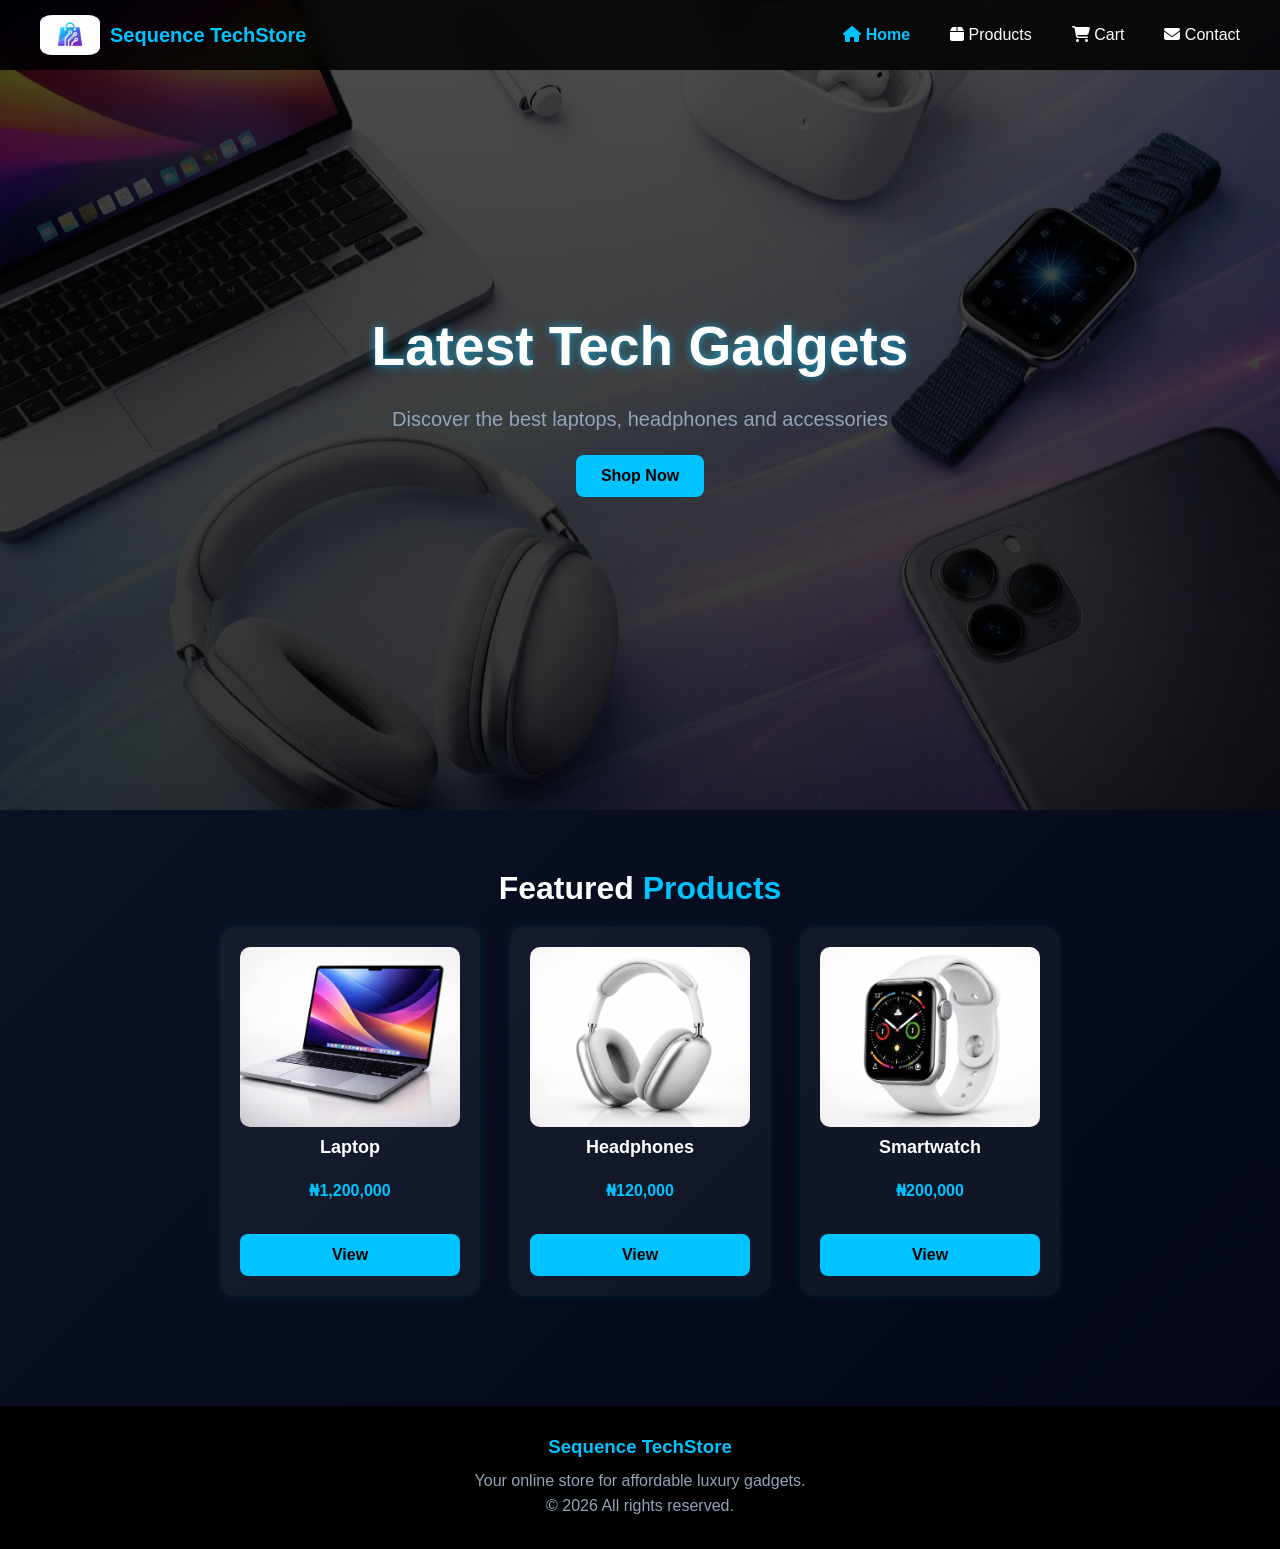
<file: ecommerce-website/index.html>
<!DOCTYPE html>
<html lang="en">

<head>
    <meta charset="UTF-8">
    <meta name="viewport" content="width=device-width, initial-scale=1.0">
    <title>Sequence TechStore</title>

    <link rel="stylesheet" href="css/styles.css" />
    <link rel="stylesheet" href="https://cdnjs.cloudflare.com/ajax/libs/font-awesome/6.5.0/css/all.min.css" />

</head>

<body>

    <!-- NAVBAR -->
    <header>
        <nav class="navbar">
            <div class="logo">
                <img src="assets/icons/logo.png" alt="Sequence TechStore Logo">
                <span>Sequence TechStore</span>
            </div>

            <ul class="nav-links">
                <li><a href="index.html" class="active"><i class="fas fa-home"></i> Home</a></li>
                <li><a href="products.html"><i class="fas fa-box"></i> Products</a></li>
                <li><a href="cart.html"><i class="fas fa-shopping-cart"></i> Cart</a></li>
                <li><a href="contact.html"><i class="fas fa-envelope"></i> Contact</a></li>
            </ul>
        </nav>
    </header>


    <!-- HERO SECTION -->
    <section class="hero">

        <div class="hero-content">
            <h1>Latest Tech Gadgets</h1>
            <p>Discover the best laptops, headphones and accessories</p>
            <a href="products.html" class="btn">Shop Now</a>
        </div>

    </section>


    <!-- FEATURED PRODUCTS -->
    <section class="featured container fade-in">

        <h2 class="section-title">Featured <span>Products</span></h2>

        <div class="product-container">

            <div class="product-card">
                <img src="assets/images/laptop.jpg" alt="Laptop">
                <h3>Laptop</h3>
                <p class="price">₦1,200,000</p>
                <a href="product.html" class="btn">View</a>
            </div>

            <div class="product-card">
                <img src="assets/images/headphones.jpg" alt="Headphones">
                <h3>Headphones</h3>
                <p class="price">₦120,000</p>
                <a href="product.html" class="btn">View</a>
            </div>

            <div class="product-card">
                <img src="assets/images/smartwatch.jpg" alt="Smartwatch">
                <h3>Smartwatch</h3>
                <p class="price">₦200,000</p>
                <a href="product.html" class="btn">View</a>
            </div>

        </div>

    </section>


    <!-- FOOTER -->
    <footer class="footer">
        <h3>Sequence TechStore</h3>
        <p>Your online store for affordable luxury gadgets.</p>
        <p>© 2026 All rights reserved.</p>
    </footer>
</body>

</html>
</file>
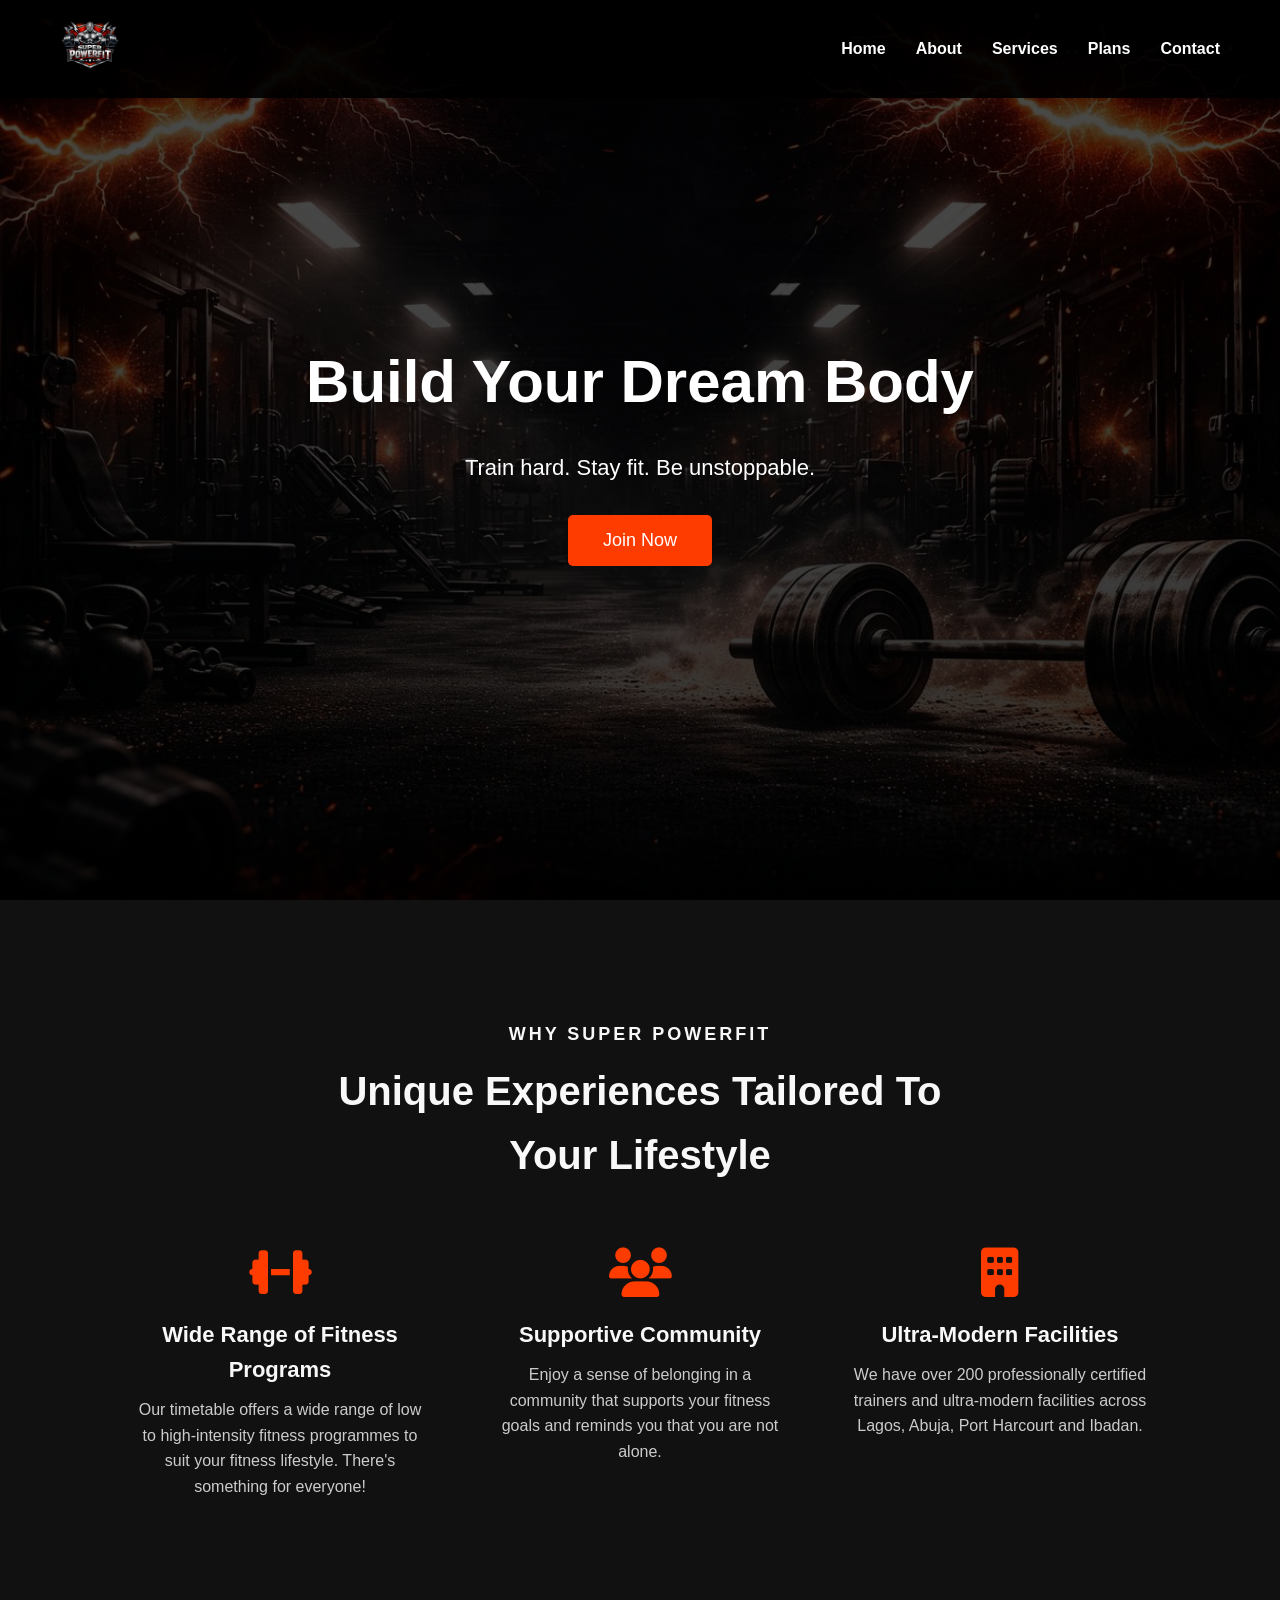
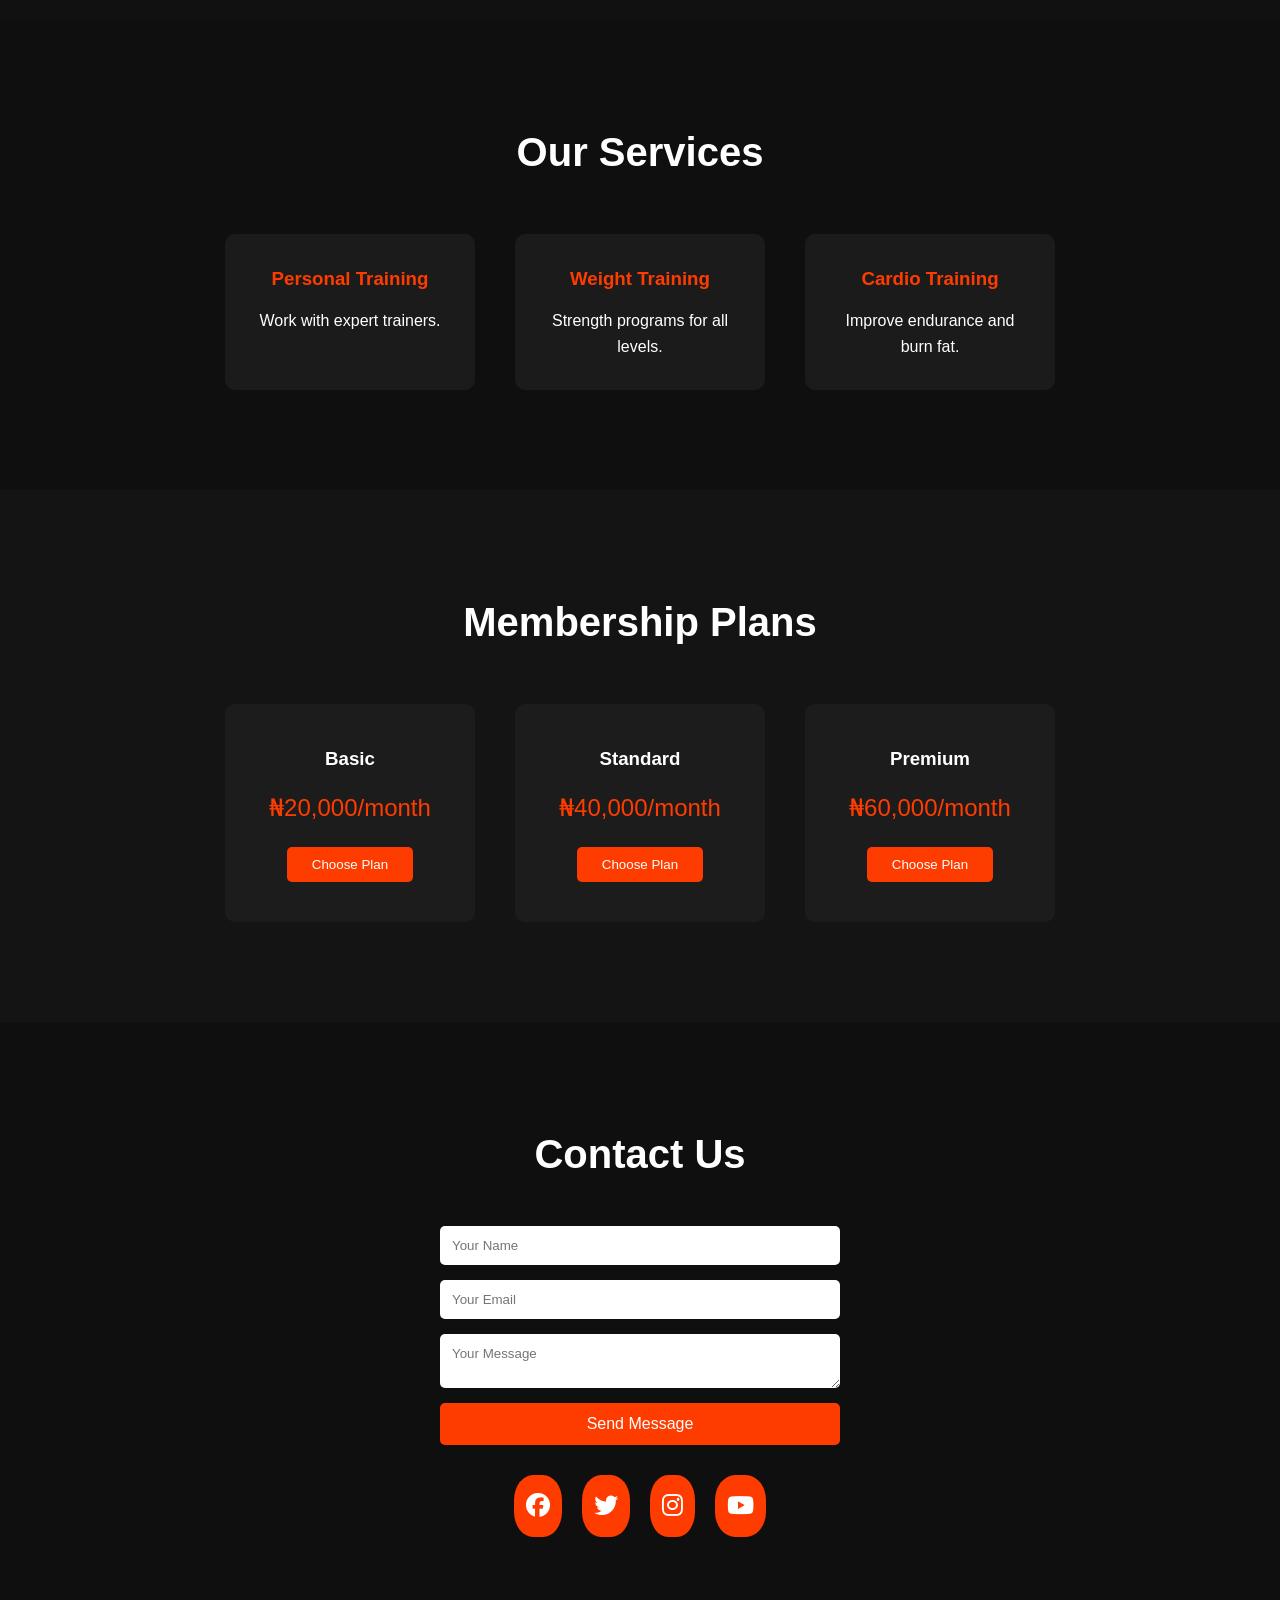
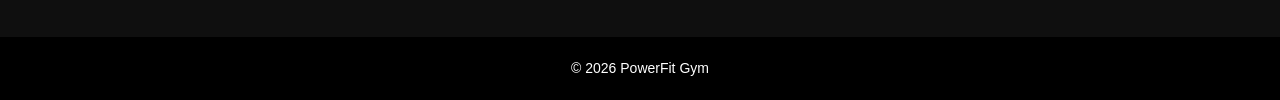
<file: gym-website/index.html>
<!DOCTYPE html>
<html lang="en">

<head>
    <meta charset="UTF-8">
    <meta name="viewport" content="width=device-width, initial-scale=1.0">
    <title>Super PowerFit Gym</title>

    <link rel="stylesheet" href="styles.css" />
    <link rel="stylesheet" href="https://cdnjs.cloudflare.com/ajax/libs/font-awesome/6.5.0/css/all.min.css" />

</head>

<body>

    <header>
        <nav class="navbar">
            <div class="logo">
                <img src="assets/gym-logo.png" alt="Super PowerFit Gym Logo" />
            </div>

            <ul class="nav-links">
                <li><a href="#home">Home</a></li>
                <li><a href="#about">About</a></li>
                <li><a href="#services">Services</a></li>
                <li><a href="#plans">Plans</a></li>
                <li><a href="#contact">Contact</a></li>
            </ul>
        </nav>
    </header>


    <section class="hero" id="home">

        <h1>Build Your Dream Body</h1>
        <p>Train hard. Stay fit. Be unstoppable.</p>

        <button>Join Now</button>

    </section>


    <section class="about" id="about">

        <h2 class="about-title">WHY SUPER POWERFIT</h2>

        <h1 class="about-heading">
            Unique Experiences Tailored To Your Lifestyle
        </h1>

        <div class="about-container">

            <div class="about-box">
                <i class="fas fa-dumbbell"></i>
                <h3>Wide Range of Fitness Programs</h3>
                <p>
                    Our timetable offers a wide range of low to high-intensity
                    fitness programmes to suit your fitness lifestyle.
                    There's something for everyone!
                </p>
            </div>

            <div class="about-box">
                <i class="fas fa-users"></i>
                <h3>Supportive Community</h3>
                <p>
                    Enjoy a sense of belonging in a community that supports
                    your fitness goals and reminds you that you are not alone.
                </p>
            </div>

            <div class="about-box">
                <i class="fas fa-building"></i>
                <h3>Ultra-Modern Facilities</h3>
                <p>
                    We have over 200 professionally certified trainers and
                    ultra-modern facilities across Lagos, Abuja, Port Harcourt
                    and Ibadan.
                </p>
            </div>

        </div>

    </section>


    <section class="services" id="services">

        <h2>Our Services</h2>

        <div class="service-container">

            <div class="service">
                <h3>Personal Training</h3>
                <p>Work with expert trainers.</p>
            </div>

            <div class="service">
                <h3>Weight Training</h3>
                <p>Strength programs for all levels.</p>
            </div>

            <div class="service">
                <h3>Cardio Training</h3>
                <p>Improve endurance and burn fat.</p>
            </div>

        </div>

    </section>


    <section class="plans" id="plans">

        <h2>Membership Plans</h2>

        <div class="plans-container">

            <div class="plan">
                <h3>Basic</h3>
                <p>₦20,000/month</p>
                <button>Choose Plan</button>
            </div>

            <div class="plan">
                <h3>Standard</h3>
                <p>₦40,000/month</p>
                <button>Choose Plan</button>
            </div>

            <div class="plan">
                <h3>Premium</h3>
                <p>₦60,000/month</p>
                <button>Choose Plan</button>
            </div>

        </div>

    </section>


    <section class="contact" id="contact">

        <h2>Contact Us</h2>

        <form>

            <input type="text" placeholder="Your Name" required>

            <input type="email" placeholder="Your Email" required>

            <textarea placeholder="Your Message"></textarea>

            <button type="submit">Send Message</button>

        </form>

        <div class="social-icons">

            <a href="#"><i class="fab fa-facebook"></i></a>
            <a href="#"><i class="fab fa-twitter"></i></a>
            <a href="#"><i class="fab fa-instagram"></i></a>
            <a href="#"><i class="fab fa-youtube"></i></a>

        </div>

    </section>


    <footer>

        <p>© 2026 PowerFit Gym</p>

    </footer>

</body>

</html>
</file>
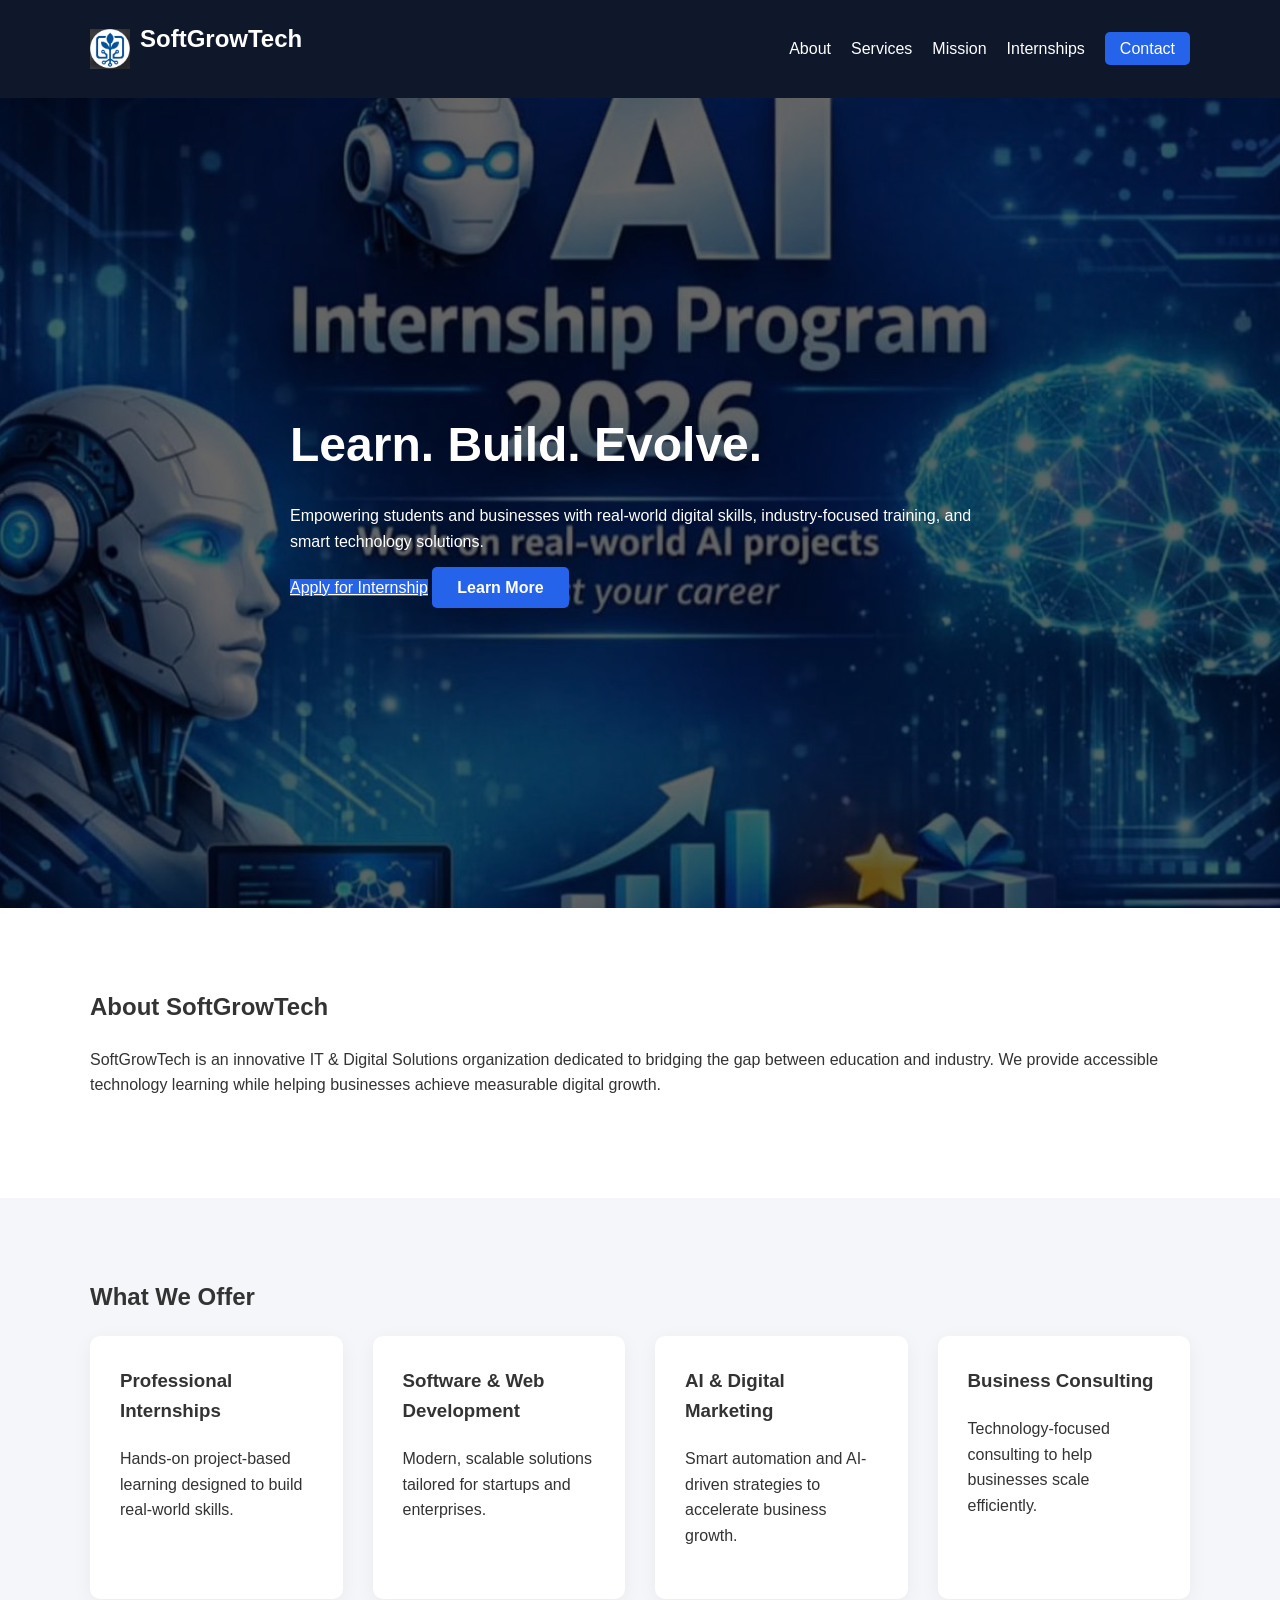
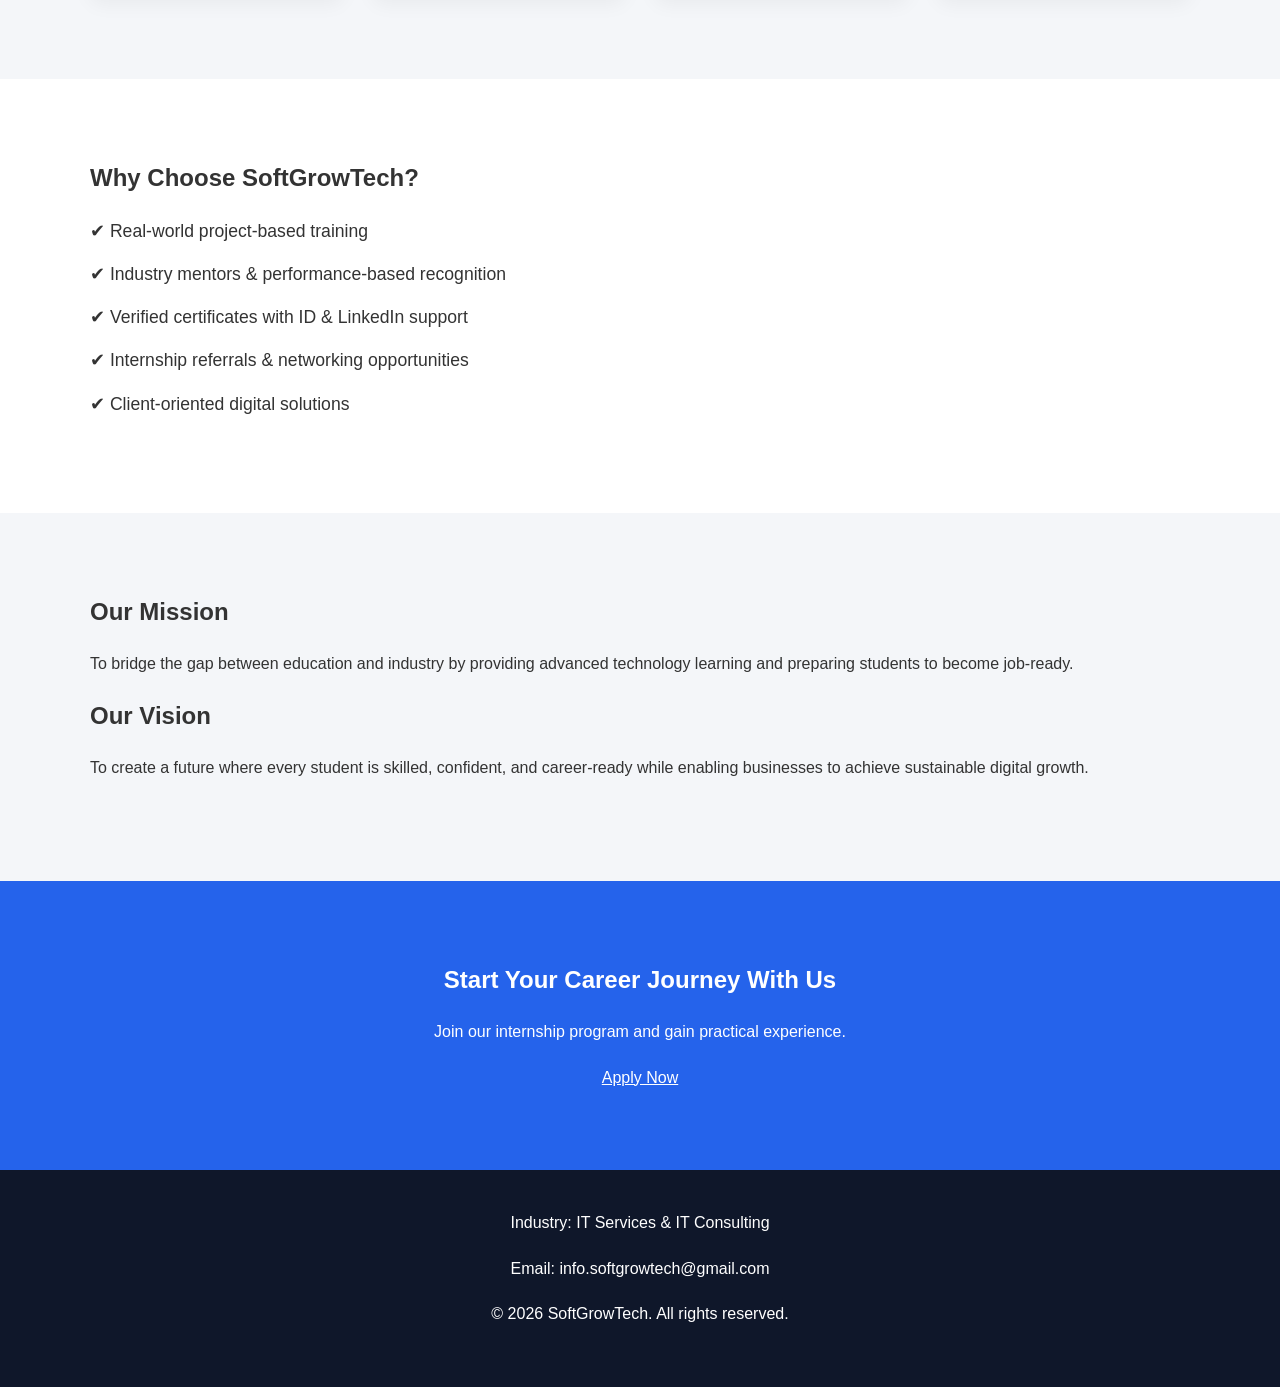
<file: landing-page/index.html>
<!DOCTYPE html>
<html lang="en">

<head>
    <meta charset="UTF-8">
    <meta name="viewport" content="width=device-width, initial-scale=1.0">
    <title>SoftGrowTech | Learn • Build • Evolve</title>
    <link rel="stylesheet" href="styles.css">
</head>

<body>

    <!-- Header -->
    <header class="header">
        <div class="container nav-container">

            <div class="logo-container">
                <img src="assets/logo.png" alt="SoftGrowtech Logo" class="logo-img" />
                <h2 class="logo-text">SoftGrowTech</h2>
            </div>

            <nav>
                <ul class="nav-links">
                    <li><a href="#about">About</a></li>
                    <li><a href="#services">Services</a></li>
                    <li><a href="#mission">Mission</a></li>
                    <li><a href="#internship">Internships</a></li>
                    <li><a href="#contact" class="btn-nav">Contact</a></li>
                </ul>
            </nav>
        </div>
    </header>

    <!-- Hero Section -->
    <section class="hero">
        <div class="hero-overlay">
            <div class="container hero-content">
                <h1>Learn. Build. Evolve.</h1>
                <p>
                    Empowering students and businesses with real-world digital skills,
                    industry-focused training, and smart technology solutions.
                </p>

                <div class="hero-button">
                    <a href="#internship" class="btn-primary">Apply for Internship</a>
                    <a href="#about" class="btn btn-primary">Learn More</a>
                </div>
            </div>
        </div>
    </section>

    <!-- About -->
    <section id="about" class="section">
        <div class="container">
            <h2>About SoftGrowTech</h2>
            <p>
                SoftGrowTech is an innovative IT & Digital Solutions organization
                dedicated to bridging the gap between education and industry.
                We provide accessible technology learning while helping businesses
                achieve measurable digital growth.
            </p>
        </div>
    </section>

    <!-- Services -->
    <section id="services" class="section bg-light">
        <div class="container">
            <h2>What We Offer</h2>

            <div class="grid">
                <div class="card">
                    <h3>Professional Internships</h3>
                    <p>Hands-on project-based learning designed to build real-world skills.</p>
                </div>

                <div class="card">
                    <h3>Software & Web Development</h3>
                    <p>Modern, scalable solutions tailored for startups and enterprises.</p>
                </div>

                <div class="card">
                    <h3>AI & Digital Marketing</h3>
                    <p>Smart automation and AI-driven strategies to accelerate business growth.</p>
                </div>

                <div class="card">
                    <h3>Business Consulting</h3>
                    <p>Technology-focused consulting to help businesses scale efficiently.</p>
                </div>
            </div>
        </div>
    </section>

    <!-- Why Choose Us -->
    <section class="section">
        <div class="container">
            <h2>Why Choose SoftGrowTech?</h2>

            <ul class="features">
                <li>✔ Real-world project-based training</li>
                <li>✔ Industry mentors & performance-based recognition</li>
                <li>✔ Verified certificates with ID & LinkedIn support</li>
                <li>✔ Internship referrals & networking opportunities</li>
                <li>✔ Client-oriented digital solutions</li>
            </ul>
        </div>
    </section>

    <!-- Mission & Vision -->
    <section id="mission" class="section bg-light">
        <div class="container">
            <h2>Our Mission</h2>
            <p>
                To bridge the gap between education and industry by providing advanced
                technology learning and preparing students to become job-ready.
            </p>

            <h2>Our Vision</h2>
            <p>
                To create a future where every student is skilled, confident, and
                career-ready while enabling businesses to achieve sustainable digital growth.
            </p>
        </div>
    </section>

    <!-- Internship CTA -->
    <section id="internship" class="cta">
        <div class="container">
            <h2>Start Your Career Journey With Us</h2>
            <p>Join our internship program and gain practical experience.</p>
            <a href="#contact" class="btn-primary">Apply Now</a>
        </div>
    </section>

    <!-- Footer -->
    <footer id="contact" class="footer">
        <div class="container">
            <p>Industry: IT Services & IT Consulting</p>
            <p>Email: info.softgrowtech@gmail.com</p>
            <p>© 2026 SoftGrowTech. All rights reserved.</p>
        </div>
    </footer>

</body>

</html>
</file>
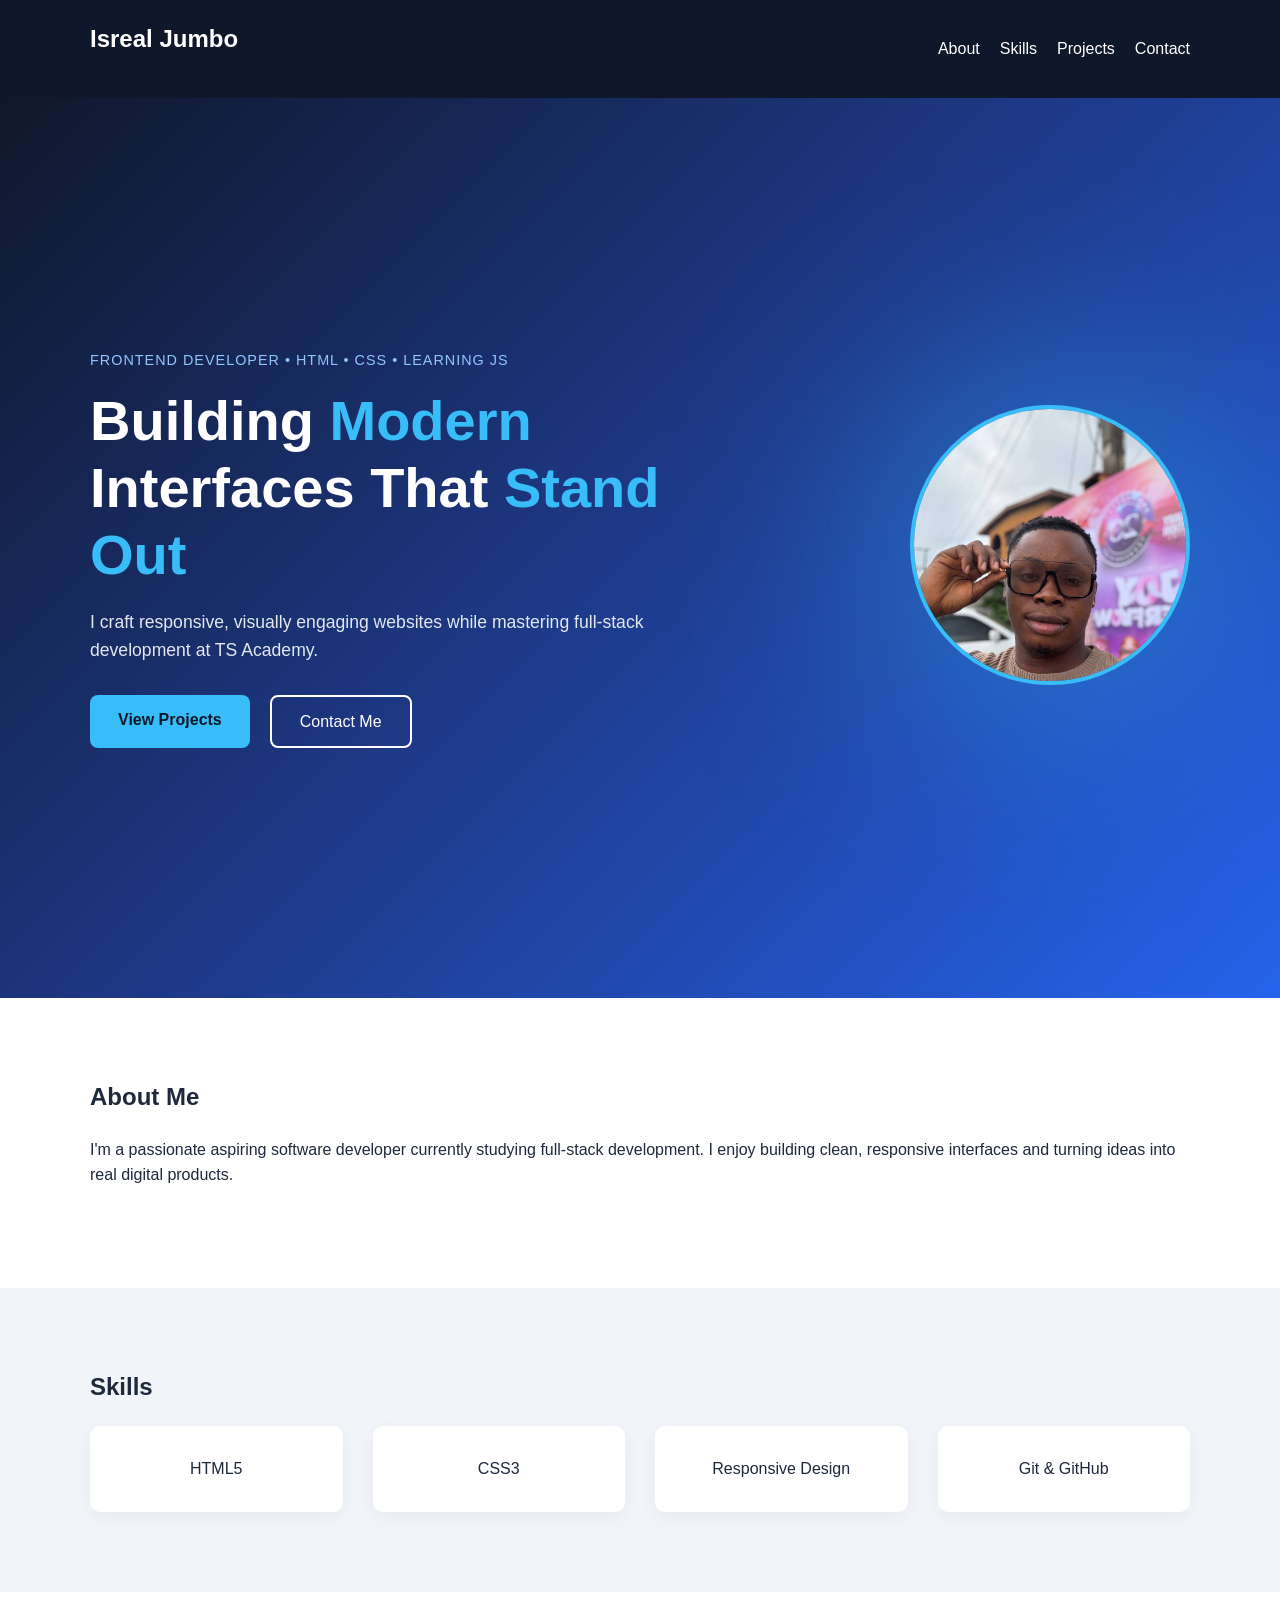
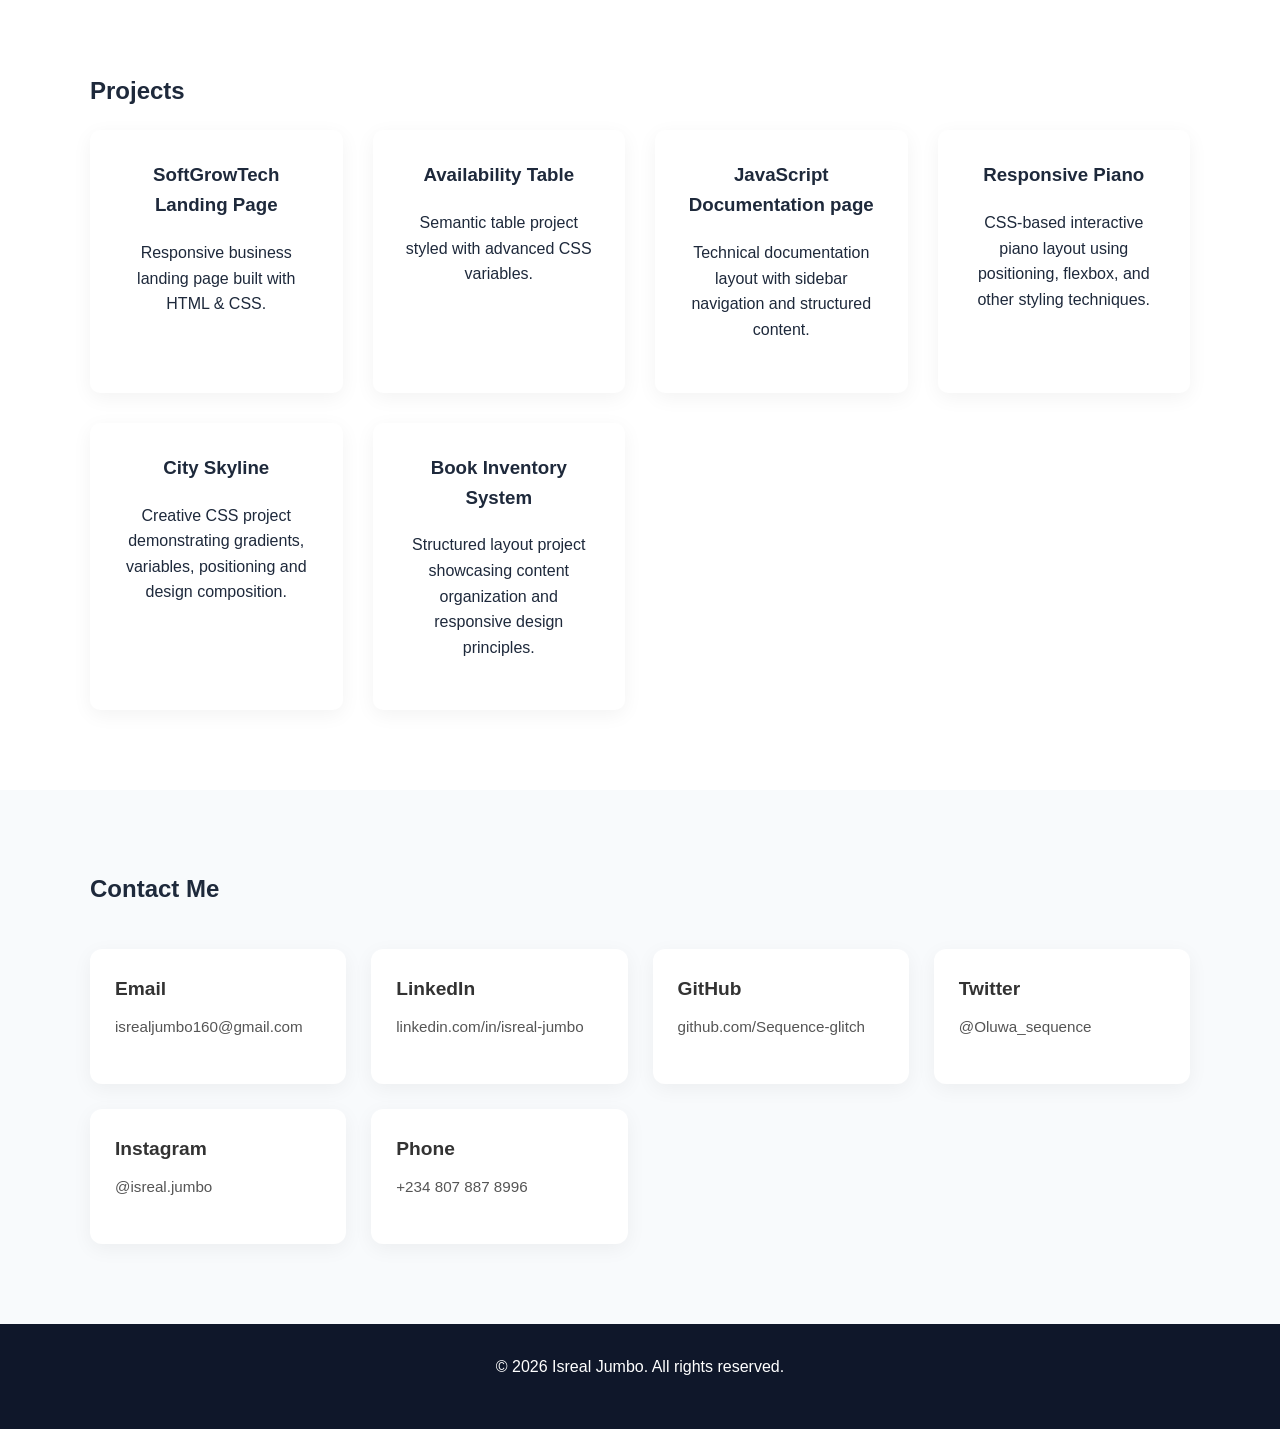
<file: portfolio/index.html>
<!DOCTYPE html>
<html lang="en">

<head>
    <meta charset="UTF-8" />
    <meta name="viewport" content="width=device-width, initial-scale=1.0" />
    <title>Isreal Jumbo | Frontend Developer</title>
    <link rel="stylesheet" href="styles.css" />
</head>

<body>

    <!-- Header -->
    <header class="header">
        <div class="container nav">
            <h2 class="logo">Isreal Jumbo</h2>
            <ul class="nav-links">
                <li><a href="#about">About</a></li>
                <li><a href="#skills">Skills</a></li>
                <li><a href="#projects">Projects</a></li>
                <li><a href="#contact">Contact</a></li>
            </ul>
        </div>
    </header>

    <!-- Hero -->
    <section class="hero">
        <div class="hero-content container">

            <div class="hero-text">
                <p class="tag">Frontend Developer • HTML • CSS • Learning JS</p>

                <h1>
                    Building <span>Modern</span><br>
                    Interfaces That <span>Stand Out</span>
                </h1>

                <p class="hero-description">
                    I craft responsive, visually engaging websites while mastering
                    full-stack development at TS Academy.
                </p>

                <div class="hero-buttons">
                    <a href="#projects" class="btn-primary">View Projects</a>
                    <a href="#contact" class="btn-outline">Contact Me</a>
                </div>
            </div>

            <div class="hero-image">
                <img src="assets/profile.jpg" alt="Isreal Jumbo">
                <div class="glow"></div>
            </div>

        </div>
    </section>

    <!-- About -->
    <section id="about" class="section">
        <div class="container">
            <h2>About Me</h2>
            <p>
                I'm a passionate aspiring software developer currently studying
                full-stack development. I enjoy building clean, responsive
                interfaces and turning ideas into real digital products.
            </p>
        </div>
    </section>

    <!-- Skills -->
    <section id="skills" class="section bg-light">
        <div class="container">
            <h2>Skills</h2>
            <div class="grid">
                <div class="card">HTML5</div>
                <div class="card">CSS3</div>
                <div class="card">Responsive Design</div>
                <div class="card">Git & GitHub</div>
            </div>
        </div>
    </section>

    <!-- Projects -->
    <section id="projects" class="section">
        <div class="container">
            <h2>Projects</h2>

            <div class="grid">


                <div class="card">
                    <h3>SoftGrowTech Landing Page</h3>
                    <p>Responsive business landing page built with HTML & CSS.</p>
                </div>

                <div class="card">
                    <h3>Availability Table</h3>
                    <p>Semantic table project styled with advanced CSS variables.</p>
                </div>

                <div class="card">
                    <h3>JavaScript Documentation page</h3>
                    <p>Technical documentation layout with sidebar navigation and structured content.</p>
                </div>

                <div class="card">
                    <h3>Responsive Piano</h3>
                    <p>CSS-based interactive piano layout using positioning, flexbox, and other styling techniques.</p>
                </div>

                <div class="card">
                    <h3>City Skyline</h3>
                    <p>Creative CSS project demonstrating gradients, variables, positioning and design composition.</p>
                </div>

                <div class="card">
                    <h3>Book Inventory System</h3>
                    <p>Structured layout project showcasing content organization and responsive design principles.</p>
                </div>

            </div>
        </div>
    </section>

    <!-- Contact -->
    <section id="contact" class="section contact-section">
        <div class="container">
            <h2>Contact Me</h2>

            <div class="contact-grid">

                <a href="mailto:isrealjumbo160@gmail.com" class="contact-card">
                    <h3>Email</h3>
                    <p>isrealjumbo160@gmail.com</p>
                </a>

                <a href="https://linkedin.com/in/isreal-jumbo" target="_blank" class="contact-card">
                    <h3>LinkedIn</h3>
                    <p>linkedin.com/in/isreal-jumbo</p>
                </a>

                <a href="https://github.com/Sequence-glitch" target="_blank" class="contact-card">
                    <h3>GitHub</h3>
                    <p>github.com/Sequence-glitch</p>
                </a>

                <a href="#" class="contact-card">
                    <h3>Twitter</h3>
                    <p>@Oluwa_sequence</p>
                </a>

                <a href="#" class="contact-card">
                    <h3>Instagram</h3>
                    <p>@isreal.jumbo</p>
                </a>

                <a href="tel:+2348078878996" class="contact-card">
                    <h3>Phone</h3>
                    <p>+234 807 887 8996</p>
                </a>

            </div>
        </div>
    </section>

    <!-- Footer -->
    <footer class="footer">
        <p>© 2026 Isreal Jumbo. All rights reserved.</p>
    </footer>

</body>

</html>
</file>
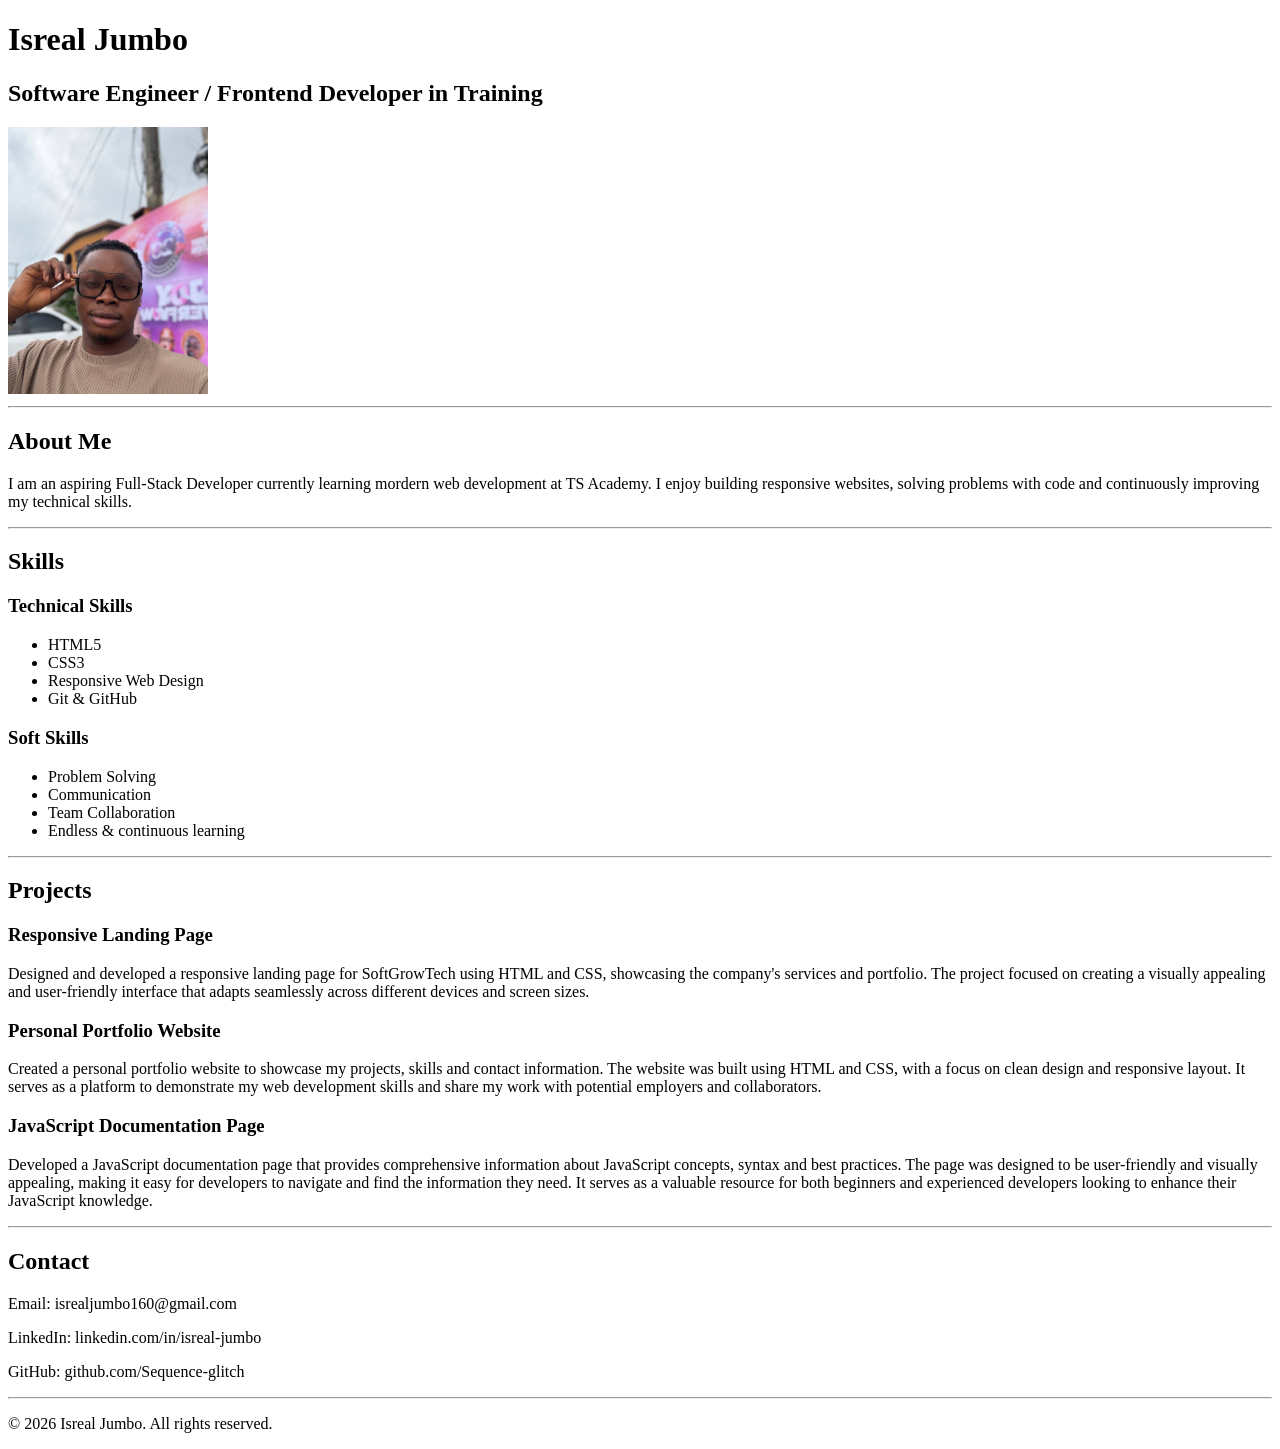
<file: resume-website/index.html>
<!DOCTYPE html>
<html lang="en">

<head>
    <meta charset="UTF-8" />
    <meta name="viewport" content="width=device-width, initial-scale=1.0" />
    <title>Isreal Jumbo | Resume</title>
</head>

<body>

    <header>
        <h1>Isreal Jumbo</h1>
        <h2>Software Engineer / Frontend Developer in Training</h2>
        <img src="asset/profile.jpg" alt="Isreal Jumbo" width="200" />
    </header>

    <hr>

    <section>
        <h2>About Me</h2>
        <p>
            I am an aspiring Full-Stack Developer currently learning mordern web
            development at TS Academy. I enjoy building responsive websites, solving
            problems with code and continuously improving my technical skills.
        </p>
    </section>

    <hr>

    <section>
        <h2>Skills</h2>

        <h3>Technical Skills</h3>
        <ul>
            <li>HTML5</li>
            <li>CSS3</li>
            <li>Responsive Web Design</li>
            <li>Git & GitHub</li>
        </ul>

        <h3>Soft Skills</h3>
        <ul>
            <li>Problem Solving</li>
            <li>Communication</li>
            <li>Team Collaboration</li>
            <li>Endless & continuous learning</li>
        </ul>

    </section>

    <hr>

    <section>
        <h2>Projects</h2>

        <article>
            <h3>Responsive Landing Page</h3>
            <p>Designed and developed a responsive landing page
                for SoftGrowTech using HTML and CSS, showcasing the company's services and portfolio.
                The project focused on creating a visually appealing and user-friendly interface
                that adapts seamlessly across different devices and screen sizes.
            </p>
        </article>

        <article>
            <h3>Personal Portfolio Website</h3>
            <p>Created a personal portfolio website to showcase my projects,
                skills and contact information. The website was built using HTML and CSS, with a focus on clean design
                and responsive layout.
                It serves as a platform to demonstrate my web development skills and share my work with potential
                employers and collaborators.
            </p>
        </article>

        <article>
            <h3>JavaScript Documentation Page</h3>
            <p>Developed a JavaScript documentation page that provides comprehensive information about JavaScript
                concepts, syntax and best practices. The page was designed to be user-friendly and visually appealing,
                making it easy for developers to navigate and find the information they need.
                It serves as a valuable resource for both beginners and experienced developers looking to enhance their
                JavaScript knowledge.
            </p>
        </article>

    </section>

    <hr>

    <section>
        <h2>Contact</h2>
        <p>Email: isrealjumbo160@gmail.com</p>
        <p>LinkedIn: linkedin.com/in/isreal-jumbo</p>
        <p>GitHub: github.com/Sequence-glitch</p>
    </section>

    <hr>

    <footer>
        <p>&copy; 2026 Isreal Jumbo. All rights reserved.</p>
    </footer>

</body>

</html>
</file>
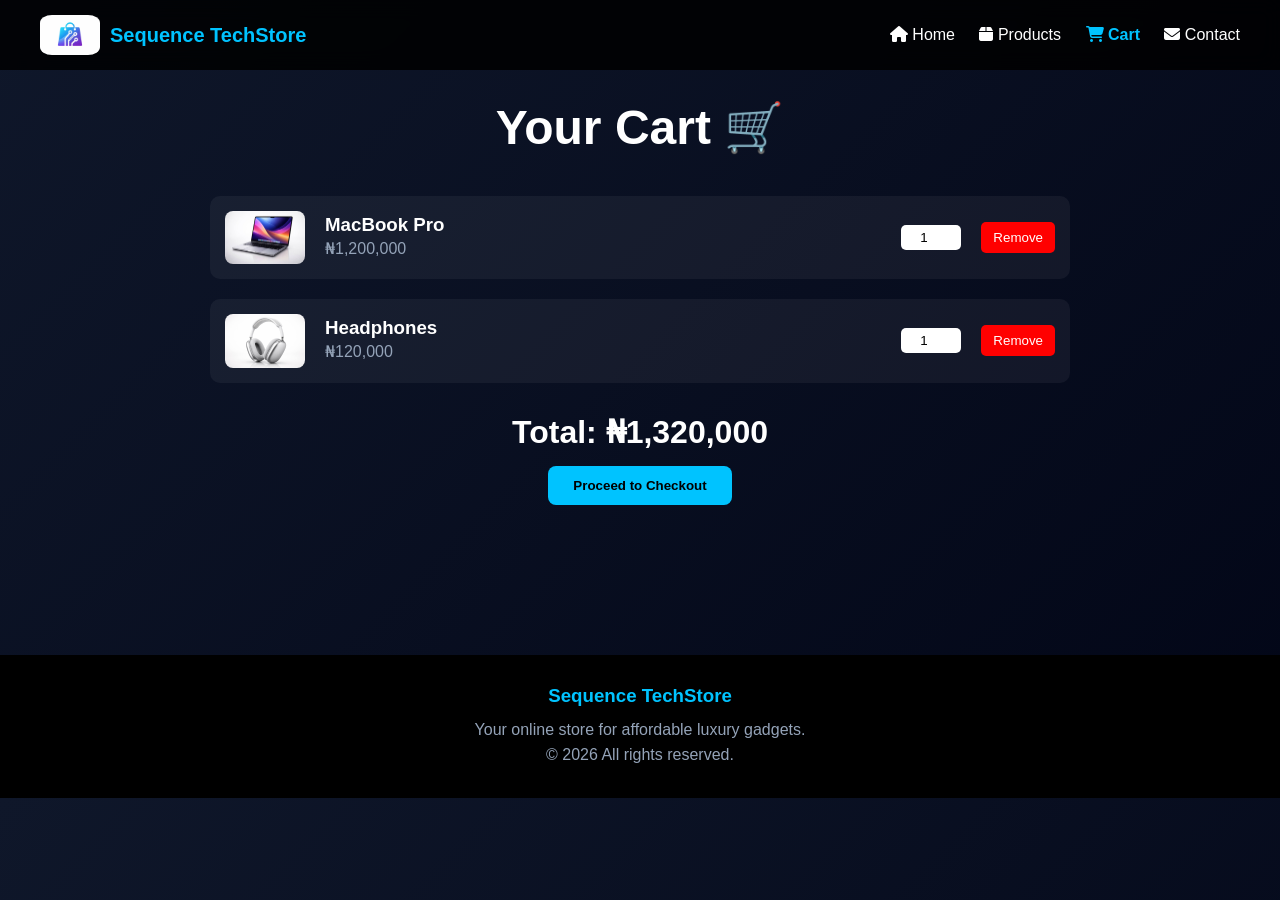
<file: ecommerce-website/cart.html>
<!DOCTYPE html>
<html lang="en">

<head>
    <meta charset="UTF-8">
    <meta name="viewport" content="width=device-width, initial-scale=1.0">
    <title>Cart - Sequence TechStore</title>
    <link rel="stylesheet" href="css/styles.css">
    <link rel="stylesheet" href="https://cdnjs.cloudflare.com/ajax/libs/font-awesome/6.5.0/css/all.min.css">
</head>

<body>

    <!-- NAVBAR -->
    <header class="navbar">
        <div class="logo">
            <img src="assets/icons/logo.png">
            <span>Sequence TechStore</span>
        </div>

        <nav>
            <a href="index.html"><i class="fas fa-home"></i> Home</a>
            <a href="products.html"><i class="fas fa-box"></i> Products</a>
            <a href="cart.html" class="active"><i class="fas fa-shopping-cart"></i> Cart</a>
            <a href="contact.html"><i class="fas fa-envelope"></i> Contact</a>
        </nav>
    </header>

    <!-- CART -->
    <section class="cart container fade-in">

        <h1>Your Cart 🛒</h1>

        <div class="cart-container">

            <!-- ITEM 1 -->
            <div class="cart-item">
                <img src="assets/images/laptop.jpg">

                <div class="cart-info">
                    <h3>MacBook Pro</h3>
                    <p>₦1,200,000</p>
                </div>

                <input type="number" value="1" min="1">

                <button class="remove-btn">Remove</button>
            </div>

            <!-- ITEM 2 -->
            <div class="cart-item">
                <img src="assets/images/headphones.jpg">

                <div class="cart-info">
                    <h3>Headphones</h3>
                    <p>₦120,000</p>
                </div>

                <input type="number" value="1" min="1">

                <button class="remove-btn">Remove</button>
            </div>

        </div>

        <!-- TOTAL -->
        <div class="cart-total">
            <h2>Total: ₦1,320,000</h2>
            <button class="checkout-btn">Proceed to Checkout</button>
        </div>

    </section>

    <!-- FOOTER -->
    <footer class="footer">
        <h3>Sequence TechStore</h3>
        <p>Your online store for affordable luxury gadgets.</p>
        <p>© 2026 All rights reserved.</p>
    </footer>

</body>

</html>
</file>
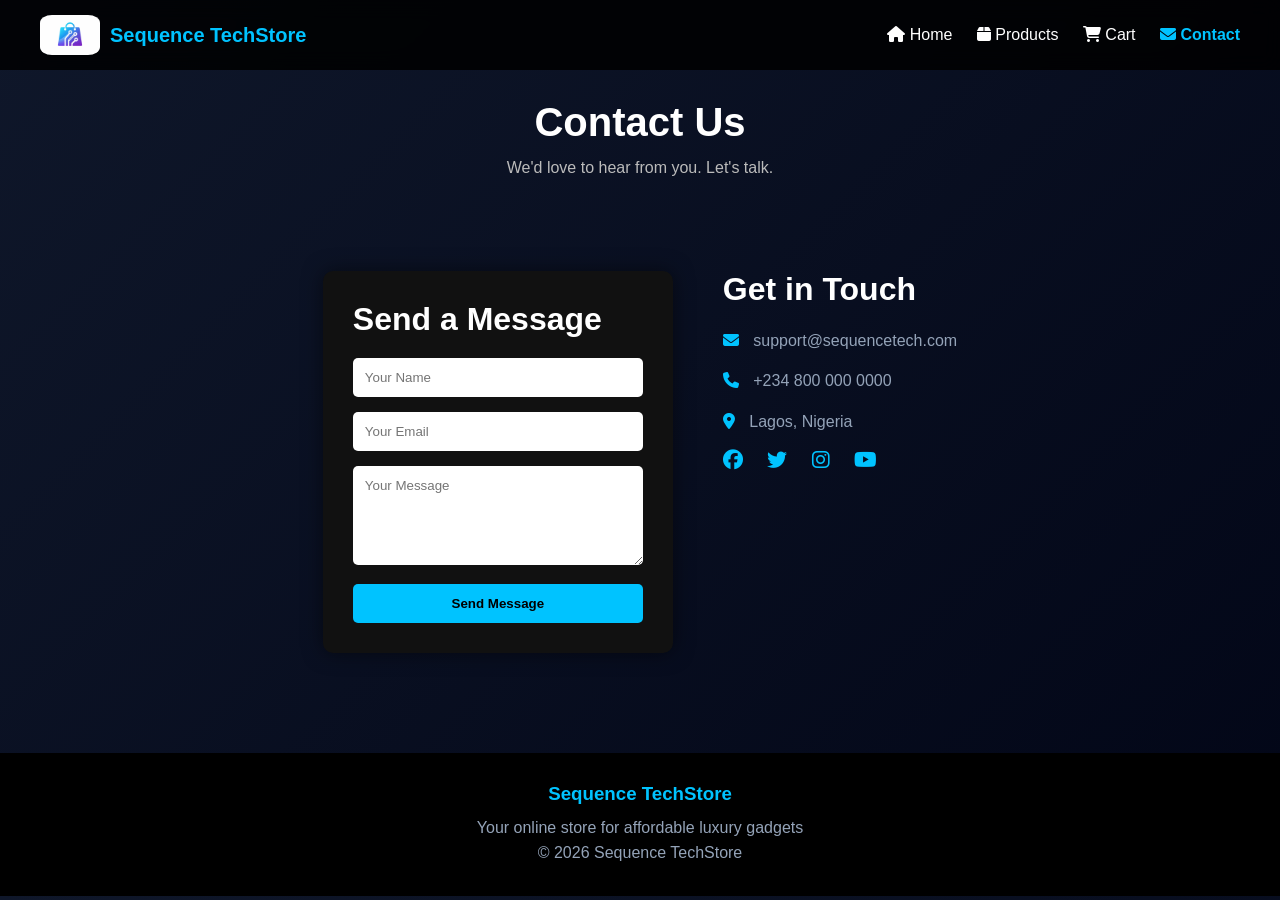
<file: ecommerce-website/contact.html>
<!DOCTYPE html>
<html lang="en">

<head>
    <meta charset="UTF-8" />
    <meta name="viewport" content="width=device-width, initial-scale=1.0" />
    <title>Contact | Sequence TechStore</title>
    <link rel="stylesheet" href="css/styles.css" />
    <link rel="stylesheet" href="https://cdnjs.cloudflare.com/ajax/libs/font-awesome/6.5.0/css/all.min.css">
</head>

<body>

    <!-- NAVBAR -->
    <header class="navbar">
        <div class="logo">
            <img src="assets/icons/logo.png" alt="logo">
            <span>Sequence TechStore</span>
        </div>

        <nav>
            <a href="index.html"><i class="fas fa-home"></i> Home</a>
            <a href="products.html"><i class="fas fa-box"></i> Products</a>
            <a href="cart.html"><i class="fas fa-shopping-cart"></i> Cart</a>
            <a href="contact.html" class="active"><i class="fas fa-envelope"></i> Contact</a>
        </nav>
    </header>

    <!-- CONTACT HERO -->
    <section class="contact-hero fade-in">
        <h1>Contact Us</h1>
        <p>We'd love to hear from you. Let's talk.</p>
    </section>

    <!-- CONTACT SECTION -->
    <section class="contact-container container fade-in">

        <!-- FORM -->
        <div class="contact-form">
            <h2>Send a Message</h2>
            <form>
                <input type="text" placeholder="Your Name" required>
                <input type="email" placeholder="Your Email" required>
                <textarea rows="5" placeholder="Your Message" required></textarea>
                <button type="submit">Send Message</button>
            </form>
        </div>

        <!-- INFO -->
        <div class="contact-info">
            <h2>Get in Touch</h2>
            <p><i class="fas fa-envelope"></i> support@sequencetech.com</p>
            <p><i class="fas fa-phone"></i> +234 800 000 0000</p>
            <p><i class="fas fa-location-dot"></i> Lagos, Nigeria</p>

            <div class="socials">
                <a href="#"><i class="fab fa-facebook"></i></a>
                <a href="#"><i class="fab fa-twitter"></i></a>
                <a href="#"><i class="fab fa-instagram"></i></a>
                <a href="#"><i class="fab fa-youtube"></i></a>
            </div>
        </div>

    </section>

    <!-- FOOTER -->
    <footer class="footer">
        <h3>Sequence TechStore</h3>
        <p>Your online store for affordable luxury gadgets</p>
        <p>© 2026 Sequence TechStore</p>
    </footer>

</body>

</html>
</file>
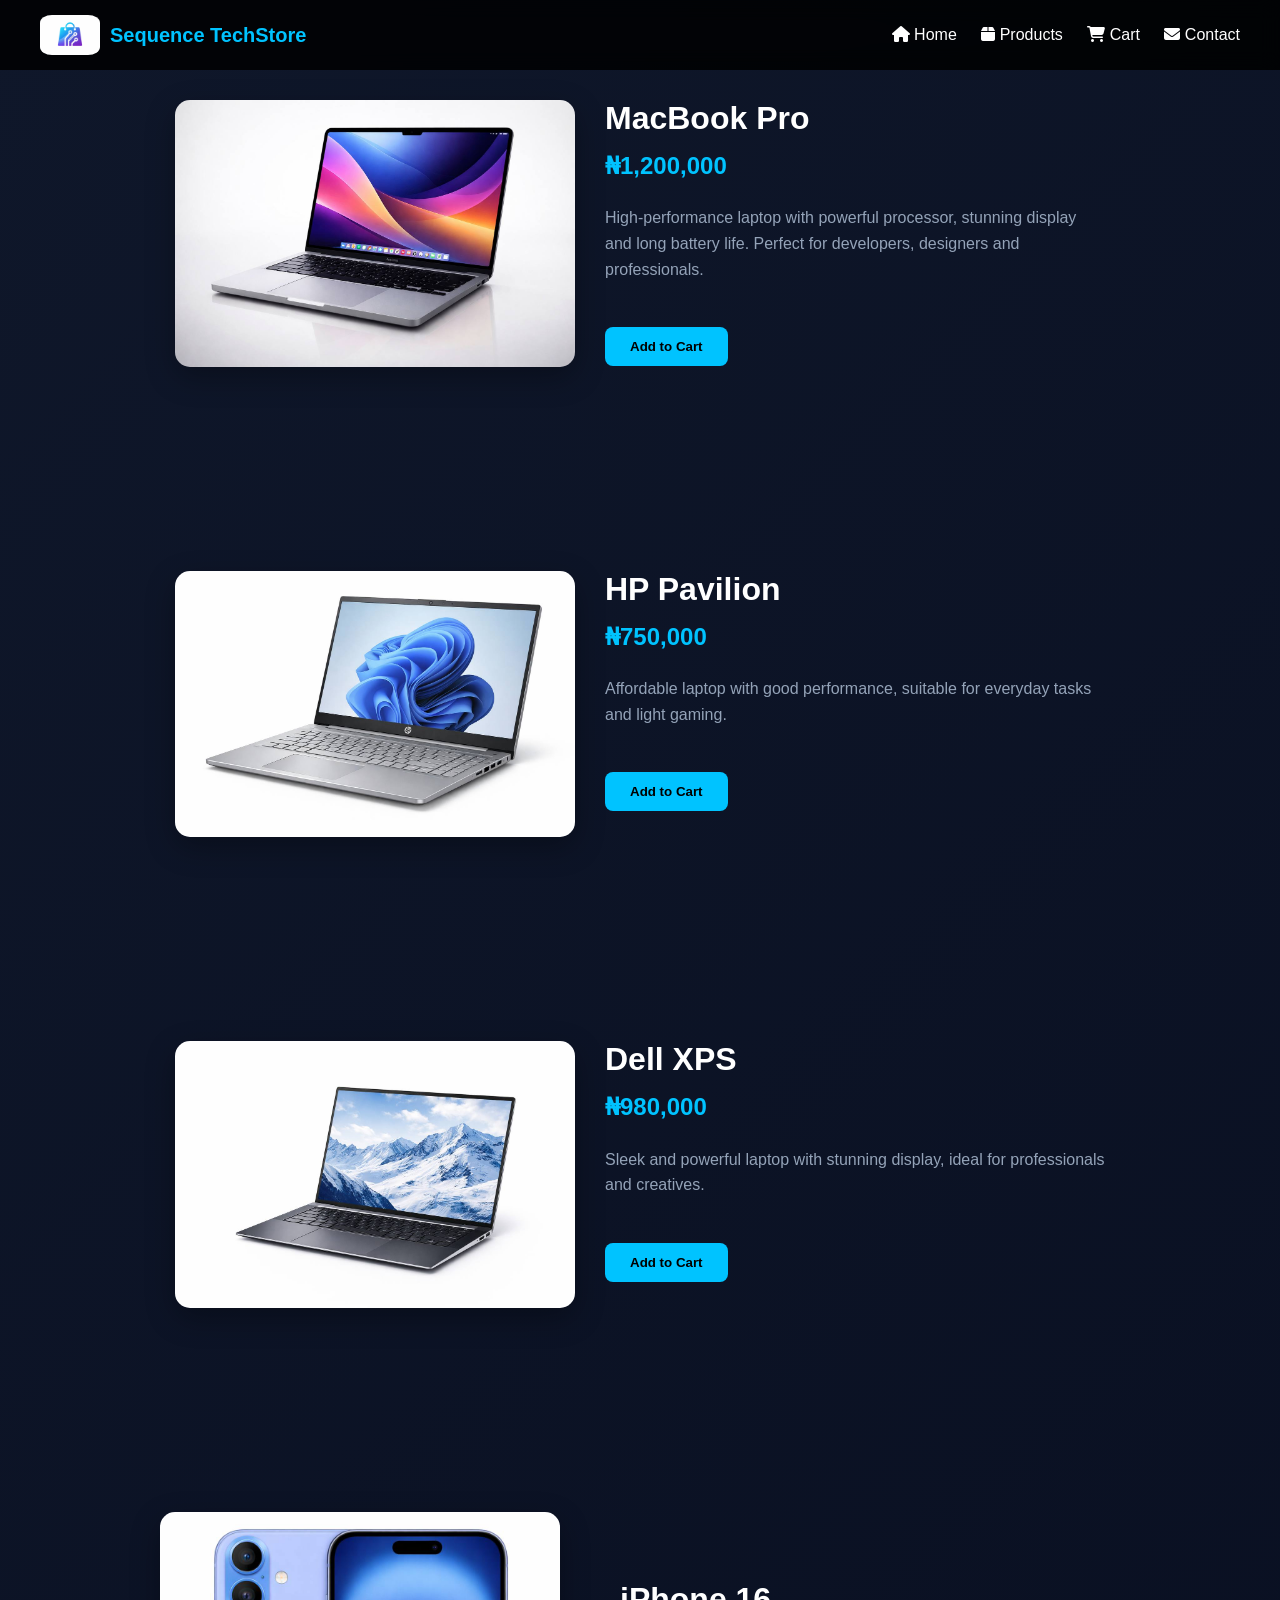
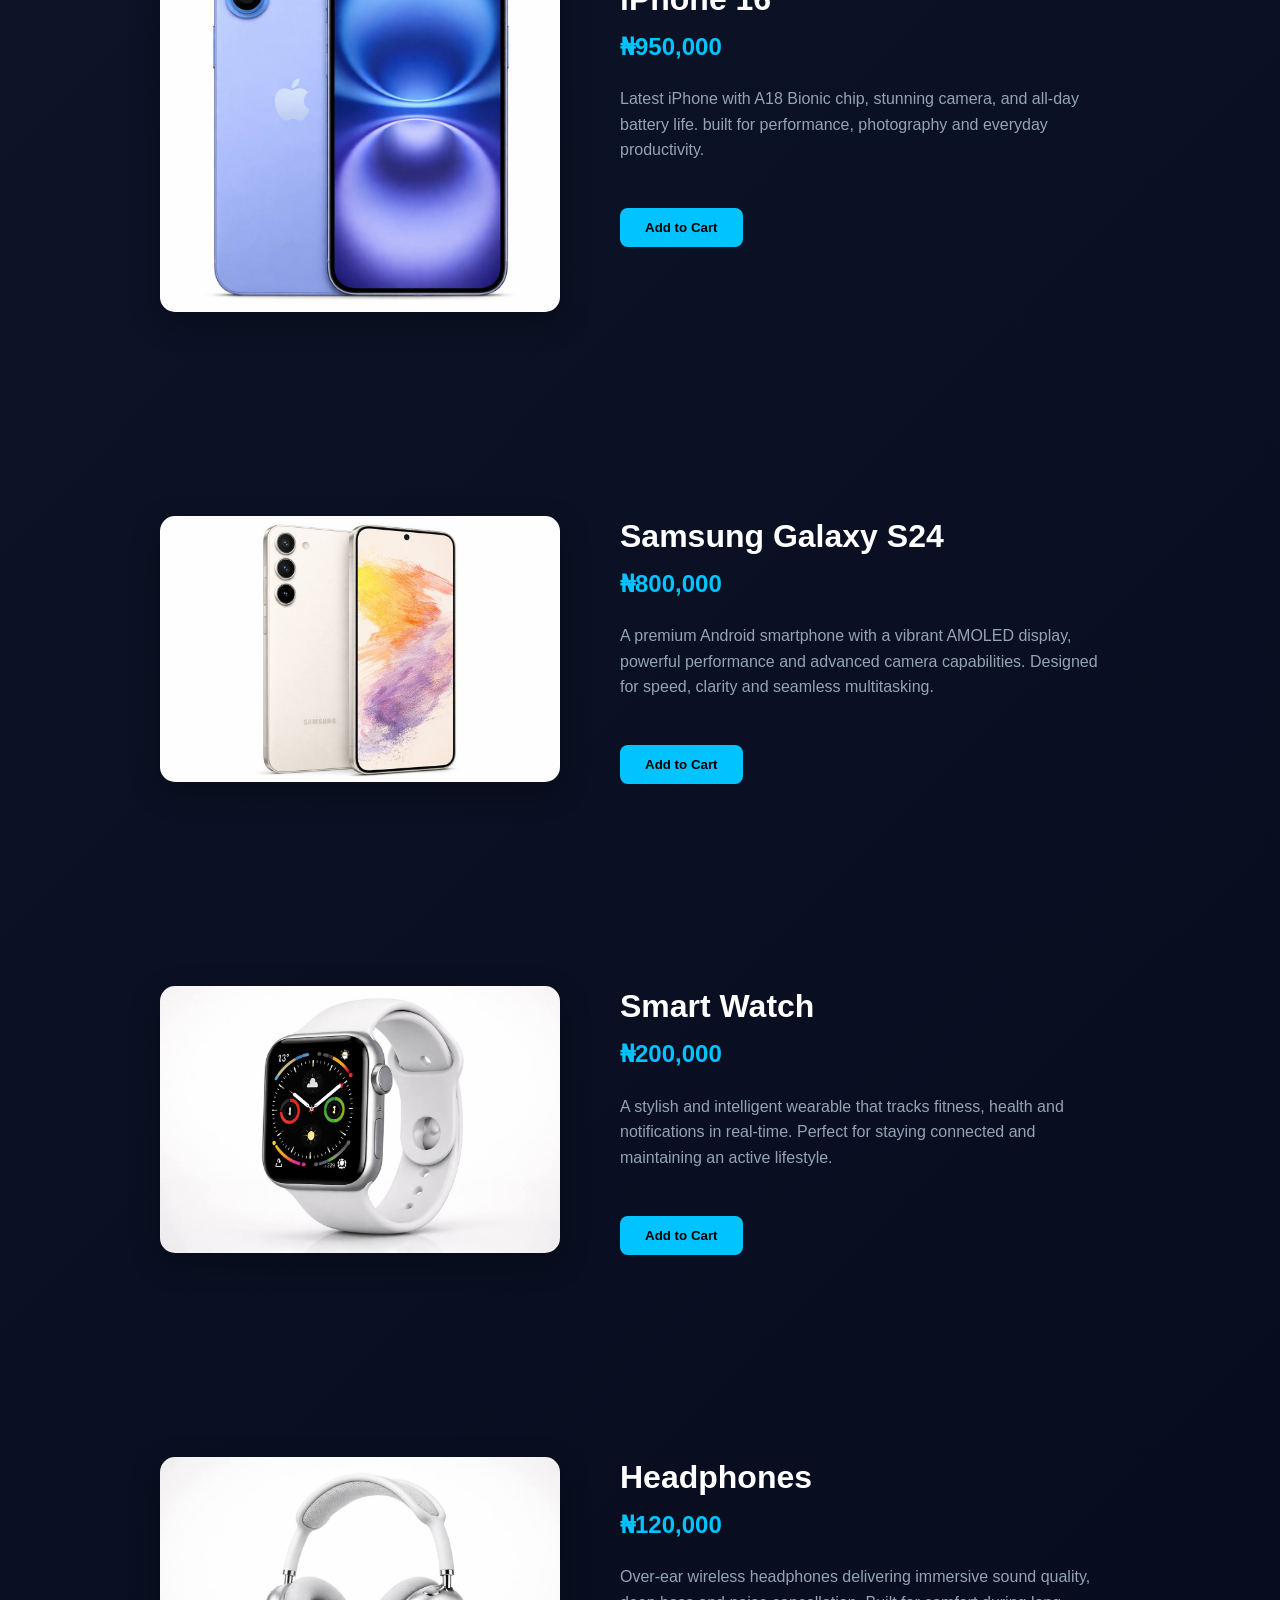
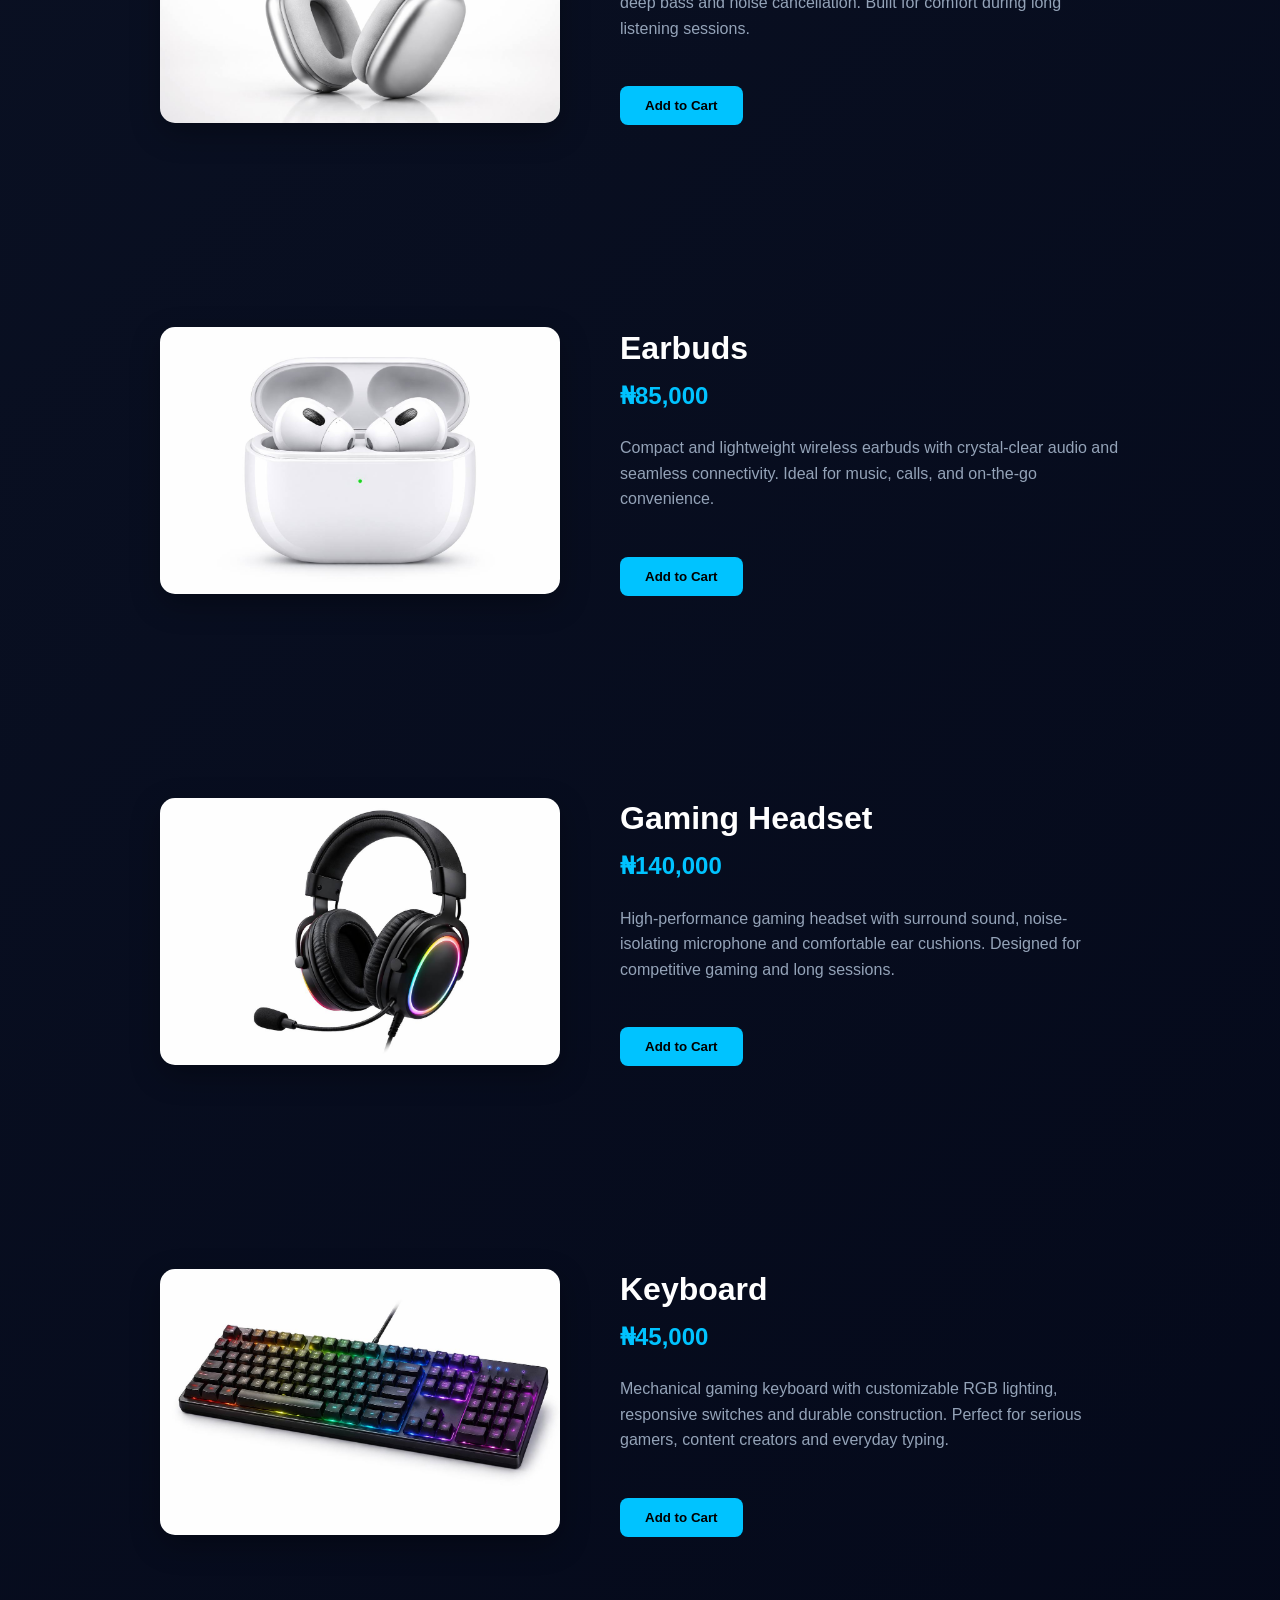
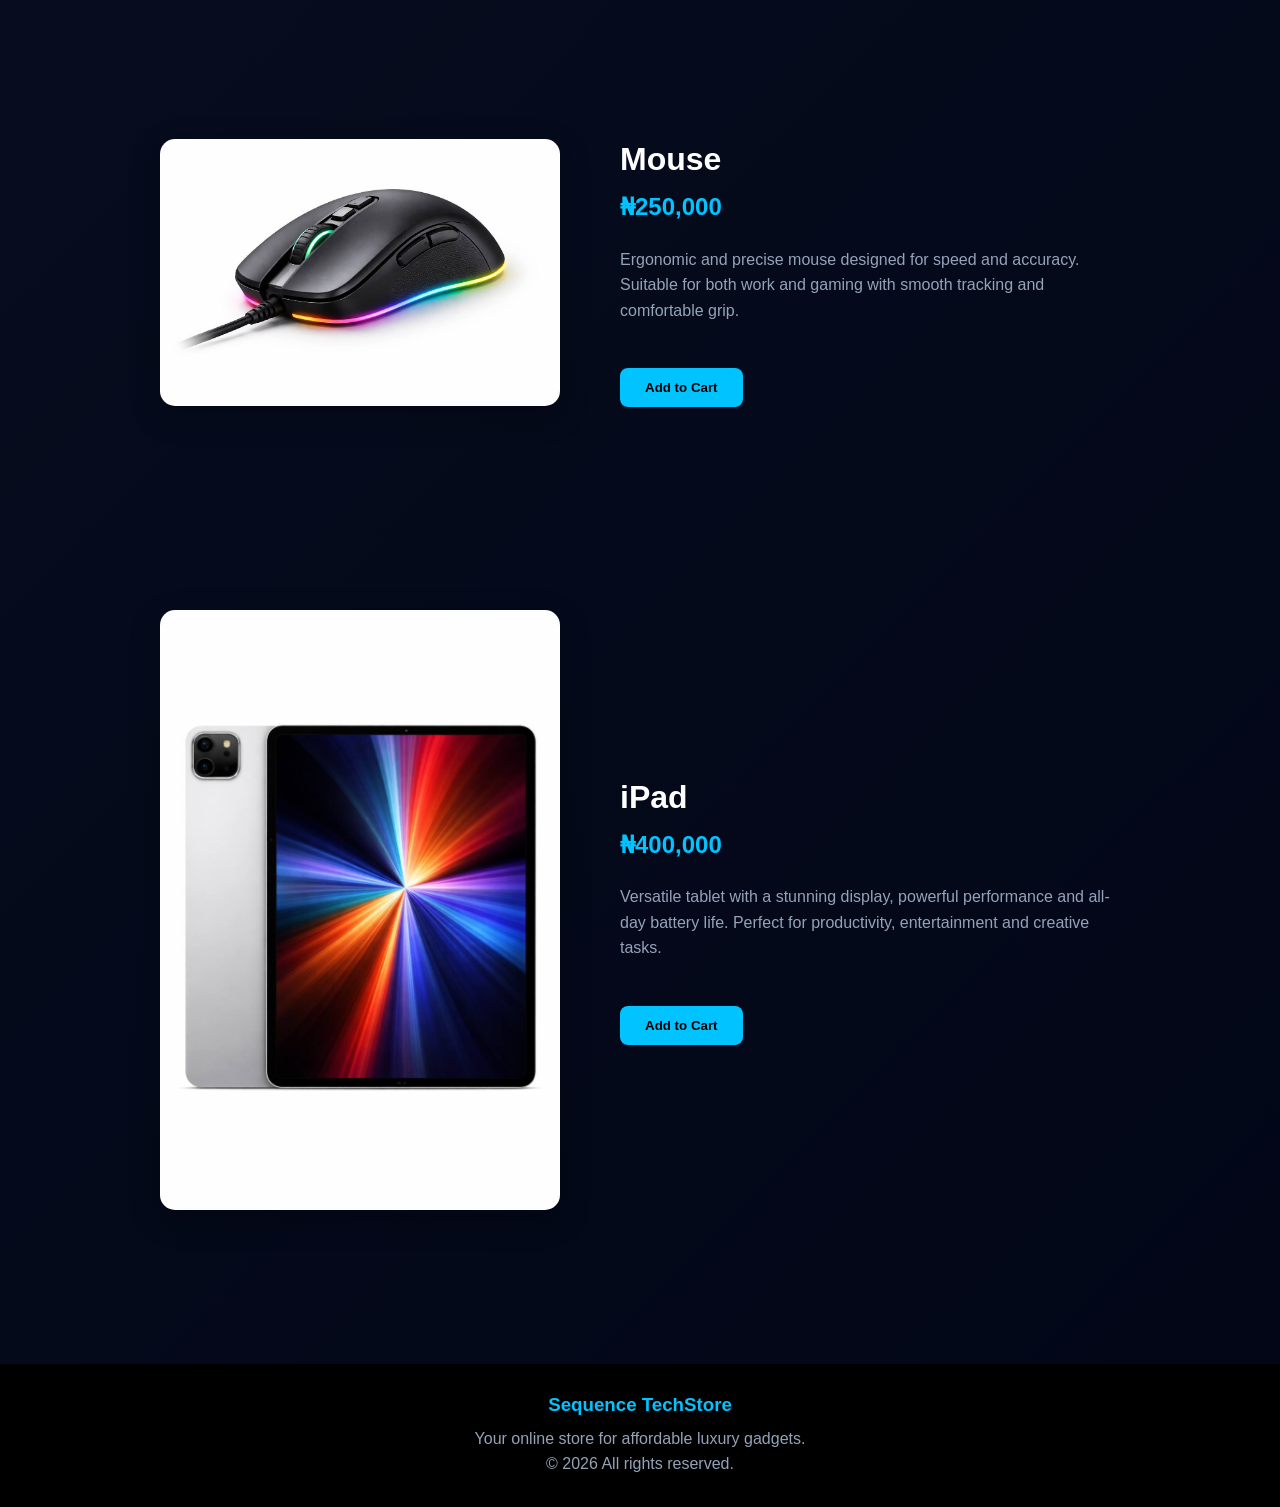
<file: ecommerce-website/product.html>
<!DOCTYPE html>
<html lang="en">

<head>
    <meta charset="UTF-8">
    <meta name="viewport" content="width=device-width, initial-scale=1.0">
    <title>Product Details</title>
    <link rel="stylesheet" href="css/styles.css">
    <link rel="stylesheet" href="https://cdnjs.cloudflare.com/ajax/libs/font-awesome/6.5.0/css/all.min.css">
</head>

<body>

    <!-- NAVBAR -->
    <header class="navbar">
        <div class="logo">
            <img src="assets/icons/logo.png">
            <span>Sequence TechStore</span>
        </div>

        <nav>
            <a href="index.html"><i class="fas fa-home"></i> Home</a>
            <a href="products.html"><i class="fas fa-box"></i> Products</a>
            <a href="cart.html"><i class="fas fa-shopping-cart"></i> Cart</a>
            <a href="contact.html"><i class="fas fa-envelope"></i> Contact</a>
        </nav>
    </header>

    <!-- PRODUCT DETAILS -->

    <!-- MacBook Pro Details -->

    <section id="macbook" class="product-details">

        <div class="product-container">

            <!-- IMAGE -->
            <div class="product-image">
                <img src="assets/images/laptop.jpg" alt="Laptop">
            </div>

            <!-- DETAILS -->
            <div class="product-info">
                <h1>MacBook Pro</h1>
                <p class="price">₦1,200,000</p>

                <p class="description">
                    High-performance laptop with powerful processor,
                    stunning display and long battery life. Perfect for
                    developers, designers and professionals.
                </p>

                <button class="btn">Add to Cart</button>

            </div>

        </div>

    </section>

    <!-- HP Pavilion Details -->
    <section id="hp" class="product-details">

        <div class="product-container">

            <!-- IMAGE -->
            <div class="product-image">
                <img src="assets/images/hp.jpg" alt="HP Pavilion">
            </div>

            <!-- DETAILS -->
            <div class="product-info">
                <h1>HP Pavilion</h1>
                <p class="price">₦750,000</p>

                <p class="description">
                    Affordable laptop with good performance,
                    suitable for everyday tasks and light gaming.
                </p>

                <button class="btn">Add to Cart</button>

            </div>

        </div>

    </section>

    <!-- Dell XPS Details -->
    <section id="dell" class="product-details">

        <div class="product-container">

            <!-- IMAGE -->
            <div class="product-image">
                <img src="assets/images/dell.jpg" alt="Dell XPS">
            </div>

            <!-- DETAILS -->
            <div class="product-info">
                <h1>Dell XPS</h1>
                <p class="price">₦980,000</p>

                <p class="description">
                    Sleek and powerful laptop with stunning display,
                    ideal for professionals and creatives.
                </p>

                <button class="btn">Add to Cart</button>

            </div>

        </div>
    </section>

    <!-- iPhone Details -->
    <section id="iphone" class="product-details">

        <div class="products-container">

            <!-- IMAGE -->
            <div class="product-image">
                <img src="assets/images/iphone.jpg" alt="iPhone">
            </div>

            <!-- DETAILS -->
            <div class="product-info">
                <h1>iPhone 16</h1>
                <p class="price">₦950,000</p>

                <p class="description">
                    Latest iPhone with A18 Bionic chip, stunning camera,
                    and all-day battery life. built for performance,
                    photography and everyday productivity.
                </p>

                <button class="btn">Add to Cart</button>

            </div>

        </div>
    </section>

    <!-- Samsung Galaxy Details -->
    <section id="samsung" class="product-details">

        <div class="products-container">

            <!-- IMAGE -->
            <div class="product-image">
                <img src="assets/images/samsung.jpg" alt="Samsung Galaxy S24">
            </div>

            <!-- DETAILS -->
            <div class="product-info">
                <h1>Samsung Galaxy S24</h1>
                <p class="price">₦800,000</p>

                <p class="description">
                    A premium Android smartphone with a vibrant AMOLED display, powerful performance and advanced
                    camera capabilities. Designed for speed, clarity and seamless multitasking.
                </p>

                <button class="btn">Add to Cart</button>

            </div>

        </div>
    </section>

    <!-- Smart watch Details -->
    <section id="smartwatch" class="product-details">

        <div class="products-container">

            <!-- IMAGE -->
            <div class="product-image">
                <img src="assets/images/smartwatch.jpg" alt="Smart Watch">
            </div>

            <!-- DETAILS -->
            <div class="product-info">
                <h1>Smart Watch</h1>
                <p class="price">₦200,000</p>

                <p class="description">
                    A stylish and intelligent wearable that tracks fitness, health and notifications in real-time.
                    Perfect for staying connected and maintaining an active lifestyle.
                </p>

                <button class="btn">Add to Cart</button>

            </div>

        </div>
    </section>

    <!-- Headphones Details -->
    <section id="headphones" class="product-details">

        <div class="products-container">

            <!-- IMAGE -->
            <div class="product-image">
                <img src="assets/images/headphones.jpg" alt="Headphones">
            </div>

            <!-- DETAILS -->
            <div class="product-info">
                <h1>Headphones</h1>
                <p class="price">₦120,000</p>

                <p class="description">
                    Over-ear wireless headphones delivering immersive sound quality, deep bass and noise cancellation.
                    Built for comfort during long listening sessions.
                </p>

                <button class="btn">Add to Cart</button>

            </div>

        </div>
    </section>

    <!-- Earbuds Details -->
    <section id="earbuds" class="product-details">

        <div class="products-container">

            <!-- IMAGE -->
            <div class="product-image">
                <img src="assets/images/earbuds.jpg" alt="Earbuds">
            </div>

            <!-- DETAILS -->
            <div class="product-info">
                <h1>Earbuds</h1>
                <p class="price">₦85,000</p>

                <p class="description">
                    Compact and lightweight wireless earbuds with crystal-clear audio and seamless connectivity. Ideal
                    for music, calls, and on-the-go convenience.
                </p>

                <button class="btn">Add to Cart</button>

            </div>

        </div>
    </section>

    <!-- Gaming Headset Details -->
    <section id="gaming-headset" class="product-details">

        <div class="products-container">

            <!-- IMAGE -->
            <div class="product-image">
                <img src="assets/images/gaming-headset.jpg" alt="Gaming Headset">
            </div>

            <!-- DETAILS -->
            <div class="product-info">
                <h1>Gaming Headset</h1>
                <p class="price">₦140,000</p>

                <p class="description">
                    High-performance gaming headset with surround sound, noise-isolating microphone and comfortable ear
                    cushions. Designed for competitive gaming and long sessions.
                </p>

                <button class="btn">Add to Cart</button>

            </div>

        </div>
    </section>

    <!-- Keyboard Details -->
    <section id="keyboard" class="product-details">

        <div class="products-container">

            <!-- IMAGE -->
            <div class="product-image">
                <img src="assets/images/keyboard.jpg" alt="Keyboard">
            </div>

            <!-- DETAILS -->
            <div class="product-info">
                <h1>Keyboard</h1>
                <p class="price">₦45,000</p>

                <p class="description">
                    Mechanical gaming keyboard with customizable RGB lighting, responsive switches and durable
                    construction.
                    Perfect for serious gamers, content creators and everyday typing.
                </p>

                <button class="btn">Add to Cart</button>

            </div>

        </div>
    </section>

    <!-- Mouse Details -->
    <section id="mouse" class="product-details">

        <div class="products-container">

            <!-- IMAGE -->
            <div class="product-image">
                <img src="assets/images/mouse.jpg" alt="Mouse">
            </div>

            <!-- DETAILS -->
            <div class="product-info">
                <h1>Mouse</h1>
                <p class="price">₦250,000</p>

                <p class="description">
                    Ergonomic and precise mouse designed for speed and accuracy. Suitable for both work and gaming with
                    smooth tracking and comfortable grip.
                </p>

                <button class="btn">Add to Cart</button>

            </div>

        </div>
    </section>

    <!-- iPad Details -->
    <section id="ipad" class="product-details">

        <div class="products-container">

            <!-- IMAGE -->
            <div class="product-image">
                <img src="assets/images/ipad.jpg" alt="iPad">
            </div>

            <!-- DETAILS -->
            <div class="product-info">
                <h1>iPad</h1>
                <p class="price">₦400,000</p>

                <p class="description">
                    Versatile tablet with a stunning display, powerful performance and all-day battery life. Perfect for
                    productivity, entertainment and creative tasks.
                </p>

                <button class="btn">Add to Cart</button>

            </div>

        </div>
    </section>

    <!-- FOOTER -->
    <footer class="footer">
        <h3>Sequence TechStore</h3>
        <p>Your online store for affordable luxury gadgets.</p>
        <p>© 2026 All rights reserved.</p>
    </footer>

</body>

</html>
</file>
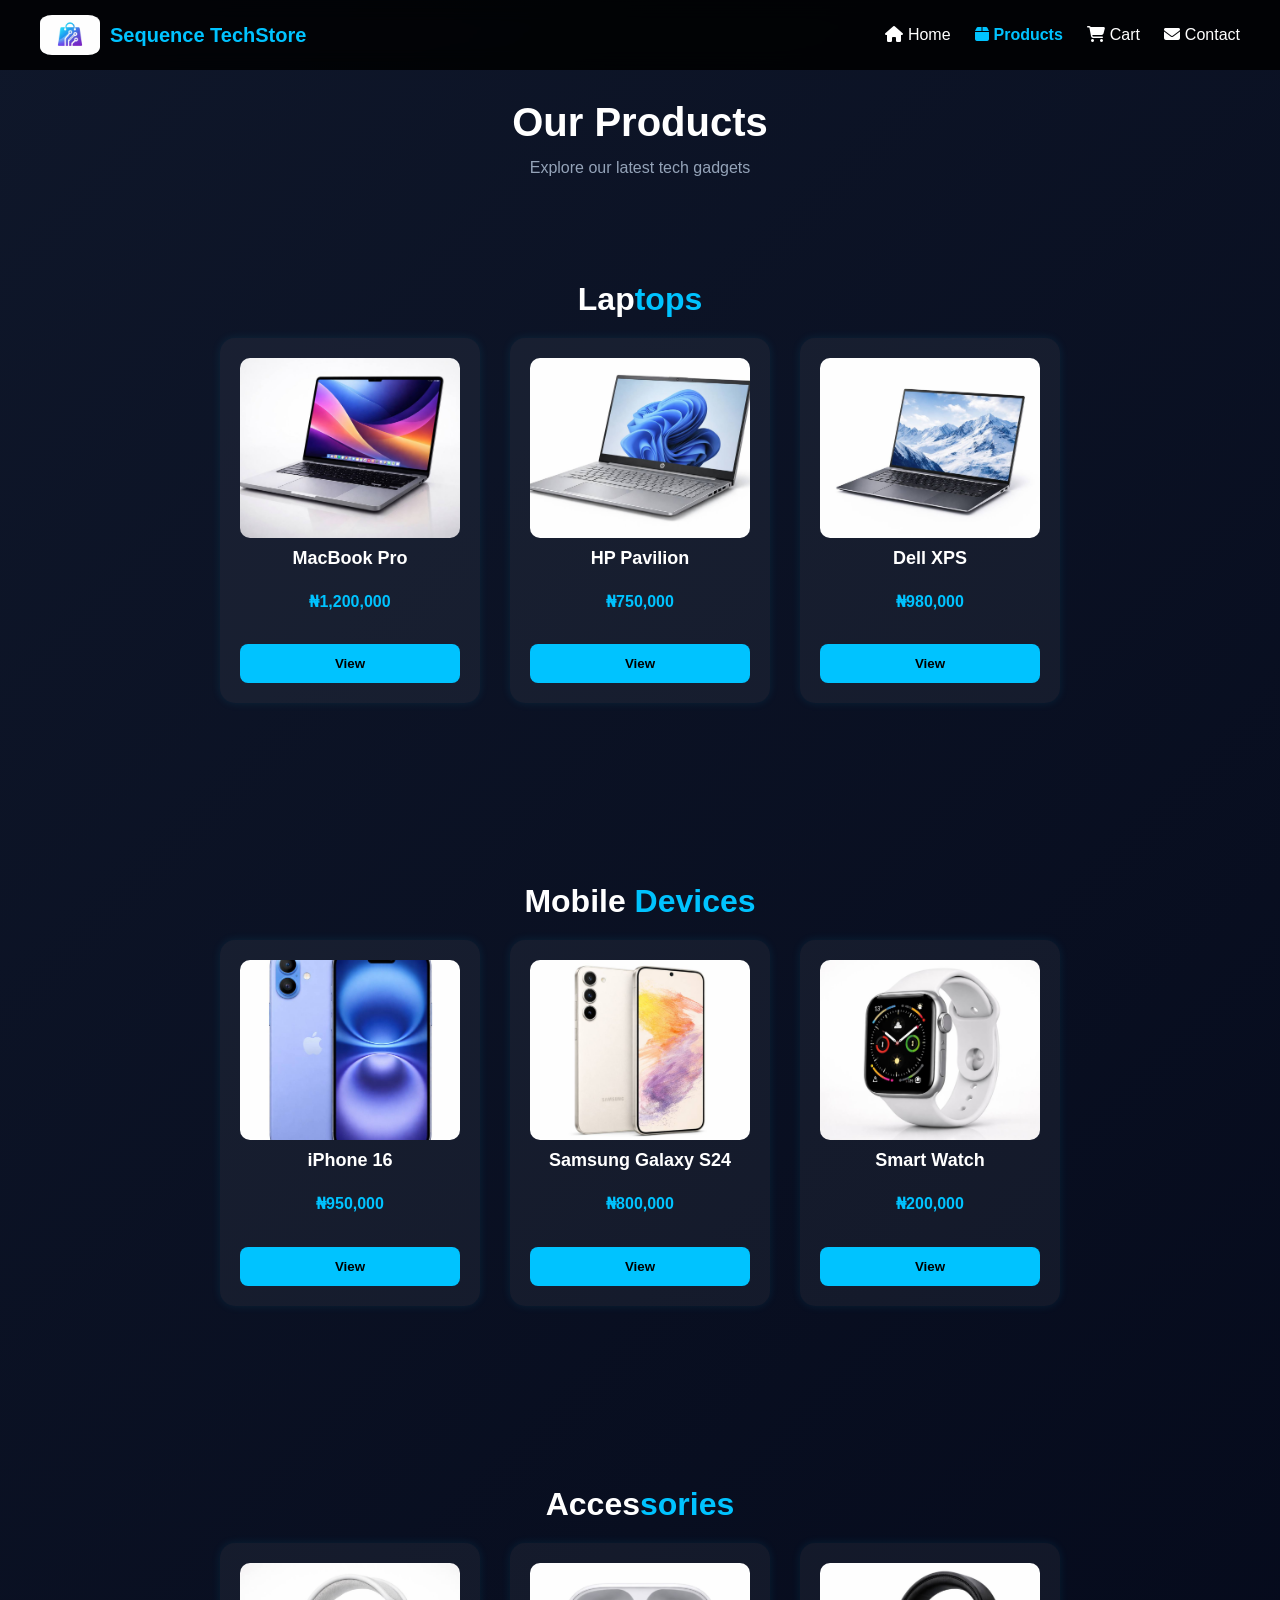
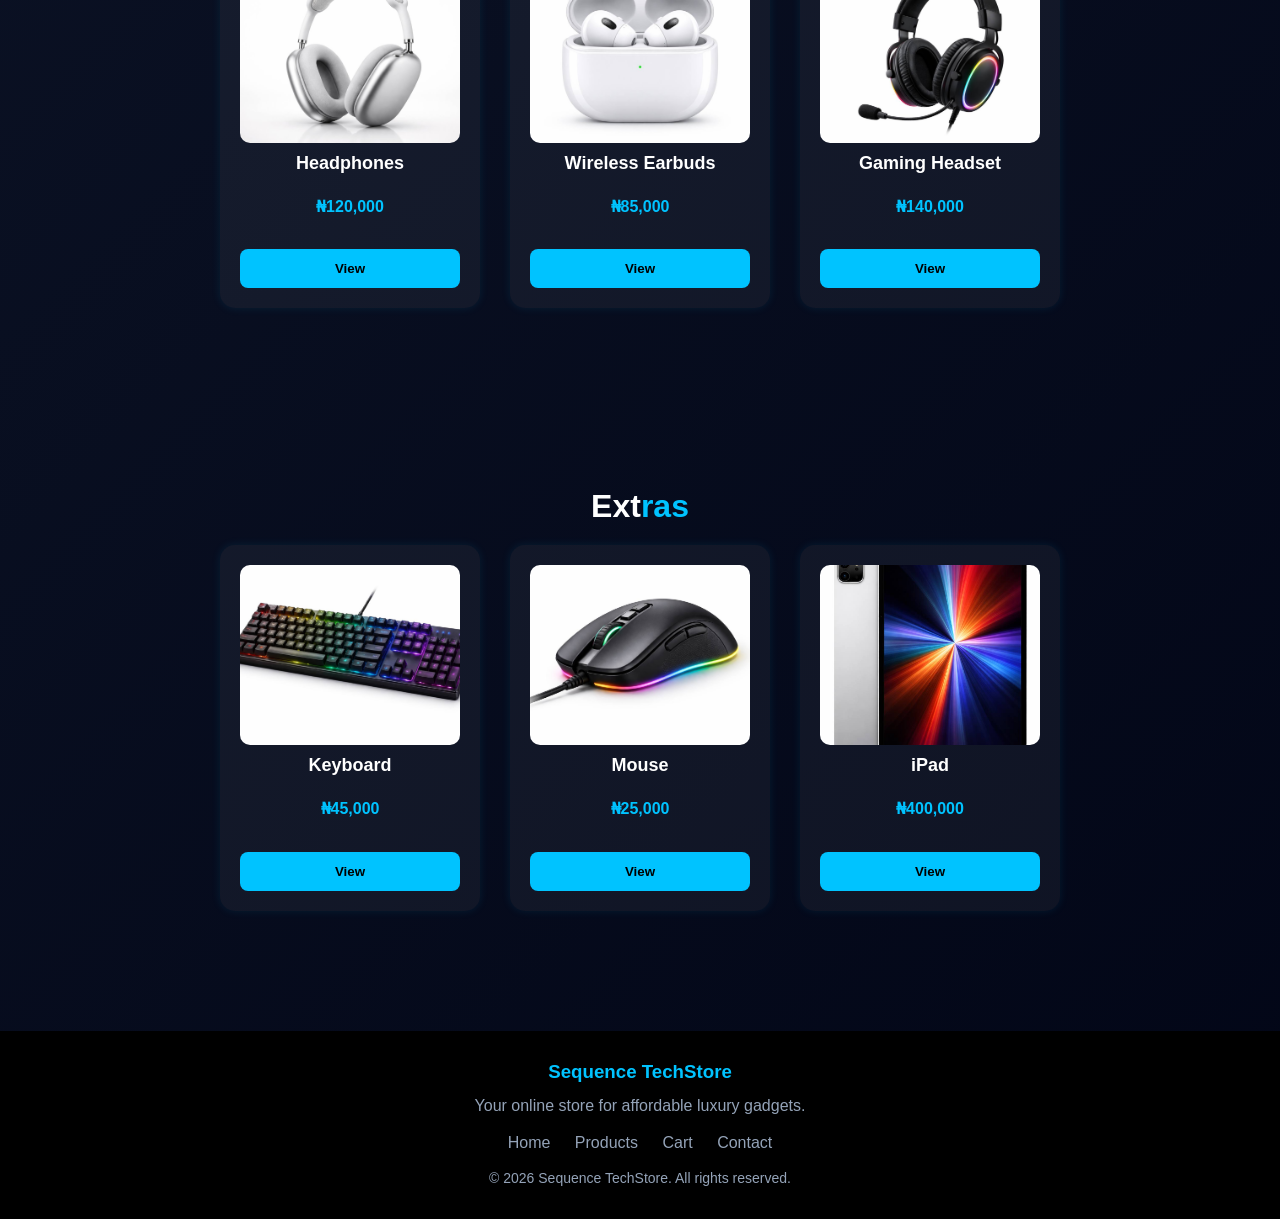
<file: ecommerce-website/products.html>
<!DOCTYPE html>
<html lang="en">

<head>
    <meta charset="UTF-8">
    <meta name="viewport" content="width=device-width, initial-scale=1.0">
    <title>Products - Sequence TechStore</title>
    <link rel="stylesheet" href="css/styles.css">
    <link rel="stylesheet" href="https://cdnjs.cloudflare.com/ajax/libs/font-awesome/6.5.0/css/all.min.css">
</head>

<body>

    <!-- NAVBAR -->
    <header class="navbar">
        <div class="logo">
            <img src="assets/icons/logo.png">
            <span>Sequence TechStore</span>
        </div>

        <nav>
            <a href="index.html"><i class="fas fa-home"></i> Home</a>
            <a href="products.html" class="active"><i class="fas fa-box"></i> Products</a>
            <a href="cart.html"><i class="fas fa-shopping-cart"></i> Cart</a>
            <a href="contact.html"><i class="fas fa-envelope"></i> Contact</a>
        </nav>
    </header>

    <!-- PAGE TITLE -->
    <section class="page-header">
        <h1>Our Products</h1>
        <p>Explore our latest tech gadgets</p>
    </section>

    <!-- PRODUCTS - Laptops -->

    <section class="products container fade-in">

        <h2 class="section-title">Lap<span>tops</span></h2>

        <div class="product-container">

            <div class="product-card">
                <img src="assets/images/laptop.jpg">
                <h3>MacBook Pro</h3>
                <p class="price">₦1,200,000</p>
                <button onclick="location.href='product.html#macbook'" class="btn">View</button>
            </div>

            <div class="product-card">
                <img src="assets/images/hp.jpg">
                <h3>HP Pavilion</h3>
                <p class="price">₦750,000</p>
                <button onclick="location.href='product.html#hp'" class="btn">View</button>
            </div>

            <div class="product-card">
                <img src="assets/images/dell.jpg">
                <h3>Dell XPS</h3>
                <p class="price">₦980,000</p>
                <button onclick="location.href='product.html#dell'" class="btn">View</button>
            </div>

        </div>
    </section>

    <!-- PRODUCTS - Mobile Devices -->
    <section class="products container fade-in">

        <h2 class="section-title">Mobile <span>Devices</span>

        </h2>

        <div class="product-container">

            <div class="product-card">
                <img src="assets/images/iphone.jpg">
                <h3>iPhone 16</h3>
                <p class="price">₦950,000</p>
                <button onclick="location.href='product.html#iphone'" class="btn">View</button>
            </div>

            <div class="product-card">
                <img src="assets/images/samsung.jpg">
                <h3>Samsung Galaxy S24</h3>
                <p class="price">₦800,000</p>
                <button onclick="location.href='product.html#samsung'" class="btn">View</button>
            </div>

            <div class="product-card">
                <img src="assets/images/smartwatch.jpg">
                <h3>Smart Watch</h3>
                <p class="price">₦200,000</p>
                <button onclick="location.href='product.html#smartwatch'" class="btn">View</button>
            </div>

        </div>
    </section>

    <!-- PRODUCTS - Accessories -->
    <section class="products container fade-in">

        <h2 class="section-title">Acces<span>sories</span></h2>

        <div class="product-container">

            <div class="product-card">
                <img src="assets/images/headphones.jpg">
                <h3>Headphones</h3>
                <p class="price">₦120,000</p>
                <button onclick="location.href='product.html#headphones'" class="btn">View</button>
            </div>

            <div class="product-card">
                <img src="assets/images/earbuds.jpg">
                <h3>Wireless Earbuds</h3>
                <p class="price">₦85,000</p>
                <button onclick="location.href='product.html#earbuds'" class="btn">View</button>
            </div>

            <div class="product-card">
                <img src="assets/images/gaming-headset.jpg">
                <h3>Gaming Headset</h3>
                <p class="price">₦140,000</p>
                <button onclick="location.href='product.html#gaming-headset'" class="btn">View</button>
            </div>

        </div>
    </section>

    <!-- PRODUCTS - Extras -->
    <section class="products container fade-in">

        <h2 class="section-title">Ext<span>ras</span></h2>

        <div class="product-container">

            <div class="product-card">
                <img src="assets/images/keyboard.jpg">
                <h3>Keyboard</h3>
                <p class="price">₦45,000</p>
                <button onclick="location.href='product.html#keyboard'" class="btn">View</button>
            </div>

            <div class="product-card">
                <img src="assets/images/mouse.jpg">
                <h3>Mouse</h3>
                <p class="price">₦25,000</p>
                <button onclick="location.href='product.html#mouse'" class="btn">View</button>
            </div>

            <div class="product-card">
                <img src="assets/images/ipad.jpg">
                <h3>iPad</h3>
                <p class="price">₦400,000</p>
                <button onclick="location.href='product.html#ipad'" class="btn">View</button>
            </div>

        </div>
    </section>

    <footer class="footer">
        <h3>Sequence TechStore</h3>
        <p>Your online store for affordable luxury gadgets.</p>

        <div class="footer-links">
            <a href="index.html">Home</a>
            <a href="products.html">Products</a>
            <a href="cart.html">Cart</a>
            <a href="contact.html">Contact</a>
        </div>

        <p class="copyright">
            © 2026 Sequence TechStore. All rights reserved.
        </p>
    </footer>

</body>

</html>
</file>
<file: ecommerce-website/css/styles.css>
:root{
--primary:#00c3ff;
--dark:#020617;
--light:#f8fafc;
--gray:#94a3b8;
}

*{
margin:0;
padding:0;
box-sizing:border-box;
font-family:Arial;
}

html{
scroll-behavior: smooth;}

body{
background: linear-gradient(135deg, #0f172a, #020617);
color: #fff;
font-family: 'Segoe UI', sans-serif;
}

section{
padding:60px 20px;
}

.container{
max-width:1100px;
margin:auto;
}

/* TYPOGRAPHY */
h1{
font-size:48px;
font-weight:700;
}

h2{
font-size:32px;
}

p{
color:var(--gray);
line-height:1.6;
}

/* NAVBAR */
.navbar{
position: fixed;
top: 0;
left: 0;
width: 100%;
z-index: 1000;

background: rgba(0,0,0,0.85);
backdrop-filter: blur(10px);

display: flex;
justify-content: space-between;
align-items: center;
padding: 15px 40px;
}

.logo{
display:flex;
align-items:center;
gap:10px;
font-size:20px;
font-weight:bold;
color:var(--primary);
}

.logo img{
height:40px;
border-radius: 20%;
}

.nav-links{
display:flex;
gap:20px;
list-style:none;
}

.nav-links a{
color:white;
text-decoration:none;
}

nav a{
color:#fff;
text-decoration:none;
margin-left:20px;
font-weight: 500;
}

nav a:hover i{
transform:scale(1.2);
transition:0.3s;
}

nav a.active{
color:var(--primary);
font-weight:bold;
}

a:hover{
opacity: 0.8;
}



/* HERO */
.hero{
height:90vh;
display:flex;
align-items:center;
justify-content:center;
text-align:center;
padding:20px;

background:
linear-gradient(rgba(0,0,0,0.7), rgba(0,0,0,0.8)),
url('../assets/images/tech-bg.jpg');

background-size:cover;
background-position:center;
}

.hero-content{
max-width:700px;
}

.hero h1{
font-size:55px;
font-weight: 700;
margin-bottom: 15px;
color:white;
text-shadow:0 0 10px rgba(0,195,255,0.7);
}

.hero p{
 font-size:20px;
 color:var(--gray);
 margin-top: 25px;
}

.btn{
display:inline-block;
padding:12px 28px;
background:#00c3ff;
color:black;
text-decoration:none;
font-weight: bold;
border-radius: 5px;
transition: 0.3s ease;
margin-top: 20px;
}

.btn:hover{
 background:#00a7d6;
 transform: scale(1.05);
}

/* PRODUCTS */
.featured{
padding:60px;
text-align:center;
}

.product-container{
display:flex;
justify-content:center;
gap:30px;
flex-wrap:wrap;
}

.product-card{
width:260px;
min-height: 320px;
background: rgba(255,255,255,0.05);
backdrop-filter: blur(10px);
text-align: center;
padding:20px;
border-radius:15px;
box-shadow: 0 0 10px rgba(0,195,255,0.1);
transition: 0.3s ease;
overflow: hidden;

display: flex;
flex-direction: column;
justify-content: space-between;
}

.product-card:hover{
transform: translateY(-10px) scale(1.02);
box-shadow: 0 10px 30px rgba(0,195,255,0.3);
}

.product-card img{
width:100%;
height: 180px;
object-fit: cover;
border-radius:10px;
}

.product-card h3{
margin:10px 0;
font-size: 18px;
}

.product-card p{
margin:10px 0;
font-size: 16px;
font-weight: bold;
}

.price{
color:var(--primary);
font-weight:bold;
font-size:18px;
}

.section-title{
text-align:center;
font-size:32px;
margin-bottom:20px;
}

.section-title span{
color:var(--primary);
}

/* products page header */
.page-header{
text-align:center;
padding:100px 20px 40px;
}

.page-header h1{
font-size:40px;
margin-bottom:10px;
}

.page-header p{
color:var(--gray);
}

.products{

 margin-bottom: 60px;
}

/* FOOTER */
footer{
text-align:center;
padding:20px;
background:#000;
}

/* products page */
.footer{
background: #0a0a0a;
color: #ccc;
text-align: center;
padding: 40px 20px;
margin-top: 60px;
}

.footer h3{
color: var(--primary);
margin-bottom: 10px;
}

.footer-links{
margin: 15px 0;
}

.footer-links a{
margin: 0 10px;
color: var(--gray);
text-decoration: none;
}

.footer-links a:hover{
color: var(--primary);
}

.copyright{
font-size: 14px;
color: var(--gray);
margin-top: 10px;
}

/* PRODUCT DETAILS */
.product-details{
    scroll-margin-top: 100px;
    padding: 100px 20px;
}

.products-container{
display:flex;
align-items:center;
justify-content:center;
gap:60px;
flex-wrap:wrap;
}

.product-image img{
width:400px;
max-width:100%;
border-radius:15px;
box-shadow:0 10px 30px rgba(0,0,0,0.3);
}

.product-info{
max-width:500px;
}

.product-info h1{
font-size:32px;
margin-bottom:10px;
}

.price{
font-size:24px;
color:var(--primary);
margin-bottom:20px;
}

.description{
color:var(--gray);
line-height:1.6;
margin-bottom:25px;
}

.btn{
background:var(--primary);
color:#000;
padding:12px 25px;
border:none;
border-radius:8px;
cursor:pointer;
font-weight:bold;
transition:0.3s;
}

.btn:hover{
background:var(--primary);
}

/* CART */
.cart{
padding:100px 20px;
max-width:900px;
margin:auto;
}

.cart h1{
text-align:center;
margin-bottom:40px;
}

.cart-item{
display:flex;
align-items:center;
justify-content:space-between;
gap:20px;

background: rgba(255,255,255,0.05);
padding:15px;
border-radius:10px;
margin-bottom:20px;
}

.cart-item img{
width:80px;
border-radius:8px;
}

.cart-info{
flex:1;
}

.cart-item input{
width:60px;
padding:5px;
border-radius:5px;
border:none;
text-align:center;
}

.remove-btn{
background:red;
color:#fff;
border:none;
padding:8px 12px;
border-radius:5px;
cursor:pointer;
}

.cart-total{
text-align:center;
margin-top:30px;
}

.checkout-btn{
margin-top:15px;
background:var(--primary);
color:#000;
padding:12px 25px;
border:none;
border-radius:8px;
cursor:pointer;
font-weight:bold;
}

.checkout-btn:hover{
transition: transform 0.3s;
transform: scale(1.02);
}

/* CONTACT HERO */
.contact-hero{
  text-align:center;
  padding:100px 20px 40px;
  color:white;
}

.contact-hero h1{
  font-size:40px;
  margin-bottom:10px;
}

.contact-hero p{
  color:#bbb;
}

/* CONTACT SECTION */
.contact-container{
  display:flex;
  justify-content:center;
  gap:50px;
  padding:50px 20px;
  flex-wrap:wrap;
}

/* FORM */
.contact-form{
  background:#111;
  padding:30px;
  border-radius:10px;
  width:350px;
  box-shadow:0 0 20px rgba(0,0,0,0.5);
}

.contact-form h2{
  margin-bottom:20px;
}

.contact-form input,
.contact-form textarea{
  width:100%;
  padding:12px;
  margin-bottom:15px;
  border:none;
  border-radius:5px;
  outline:none;
}

.contact-form button{
  width:100%;
  padding:12px;
  background:var(--primary);
  border:none;
  border-radius:5px;
  font-weight:bold;
  cursor:pointer;
  transition:0.3s;
}

.contact-form button:hover{
  background:var(--primary);
}

/* CONTACT INFO */
.contact-info{
  max-width:300px;
}

.contact-info h2{
  margin-bottom:20px;
}

.contact-info p{
  margin-bottom:15px;
  color:var(--gray);
}

.contact-info i{
  margin-right:10px;
  color:var(--primary);
}

/* SOCIAL ICONS */
.socials a{
  margin-right:10px;
  font-size:20px;
  color:white;
  transition:0.3s;
}

.socials a:hover{
  color:var(--primary);
}

/* FOOTER */
.footer{
  text-align:center;
  padding:30px 20px;
  background:#000;
  color:var(--gray);
  margin-top:50px;
}


/* ANIMATIONS */
.fade-in{
opacity:0;
transform:translateY(30px);
animation:fadeUp 1s ease forwards;
}

.hero h1{
animation:slideDown 1s ease;
}

.hero p{
animation:fadeUp 1.5s ease;
}

@keyframes fadeUp{
to{
opacity:1;
transform:translateY(0);
}
}

@keyframes slideDown{
from{
opacity:0;
transform:translateY(-30px);
}
to{
opacity:1;
transform:translateY(0);
}
}



/* MEDIA QUERIES */
@media (max-width:768px){
.products-container{
justify-content:center;
}

.product-card{
width:90%;
max-width:300px;
}

.product-image img{
width:400px;
max-width:100%;
border-radius:15px;
box-shadow:0 10px 30px rgba(0,0,0,0.3);
}

.product-info{
max-width:500px;
}

.product-info h1{
font-size:32px;
margin-bottom:10px;
}

.price{
font-size:24px;
color:var(--primary);
margin-bottom:20px;
}

.description{
color:var(--gray);
line-height:1.6;
margin-bottom:25px;
}

.btn{
background:var(--primary);
color:#000;
padding:12px 25px;
border:none;
border-radius:8px;
cursor:pointer;
font-weight:bold;
transition:0.3s;
}

.btn:hover{
background:var(--primary);
}

/* CONTACT */
.contact-container{
  flex-direction:column;
  align-items:center;
}

.contact-form{
  width:100%;
  max-width:400px;
}

img{
    max-width: 100%;
}
}



/* media queries for cart */
@media(max-width:600px){
.cart-item{
flex-direction:column;
align-items:flex-start;
}

.cart-item img{
width:100%;
}
}
</file>
<file: gym-website/styles.css>
/* RESET */

*{
margin:0;
padding:0;
box-sizing:border-box;
font-family:Arial, Helvetica, sans-serif;
}

html{
scroll-behavior:smooth;
}

body{
background:#0f0f0f;
color:white;
line-height:1.6;
}


/* NAVBAR */

header{
position:fixed;
width:100%;
top:0;
background:rgba(0,0,0,0.9);
z-index:1000;
}

.navbar{
display:flex;
justify-content:space-between;
align-items:center;
padding:15px 60px;
}

.logo img{
height:60px;
}

.nav-links{
list-style:none;
display:flex;
gap:30px;
}

.nav-links a{
text-decoration:none;
color:white;
font-weight:600;
transition:0.3s;
}

.nav-links a:hover{
color:#ff3c00;
}


/* HERO SECTION */

.hero{
height:100vh;
display:flex;
flex-direction:column;
justify-content:center;
align-items:center;
text-align:center;
padding:20px;

background-image:linear-gradient(
rgba(0,0,0,0.7),
rgba(0,0,0,0.8)
),
url("assets/gym-image.jpg");

background-size:cover;
background-position:center;
}

.hero h1{
font-size:60px;
margin-bottom:20px;
}

.hero p{
font-size:22px;
margin-bottom:30px;
}

.hero button{
padding:15px 35px;
font-size:18px;
border:none;
background:#ff3c00;
color:white;
cursor:pointer;
border-radius:5px;
transition:0.3s;
}

.hero button:hover{
background:#ff5e2b;
transform:scale(1.05);
}


/* ABOUT SECTION */

.about{
padding:120px 20px;
text-align:center;
background:#111;
color:#f8f8f8;
}

.about-title{
font-size:18px;
letter-spacing:3px;
margin-bottom:10px;
}

.about-heading{
font-size:40px;
max-width:700px;
margin:auto;
margin-bottom:60px;
}

.about-container{
display:flex;
justify-content:center;
gap:60px;
flex-wrap:wrap;
}

.about-box{
max-width:300px;
}

.about-box i{
font-size:50px;
margin-bottom:20px;
color:#ff3c00;
}

.about-box h3{
margin-bottom:10px;
font-size:22px;
}

.about-box p{
font-size:16px;
color:#ccc;
}

/* SERVICES */

.services{
padding:100px 80px;
text-align:center;
}

.services h2{
font-size:40px;
margin-bottom:50px;
}

.service-container{
display:flex;
justify-content:center;
gap:40px;
flex-wrap:wrap;
}

.service{
background:#1b1b1b;
padding:30px;
width:250px;
border-radius:10px;
transition:0.3s;
}

.service:hover{
transform:translateY(-10px);
background:#222;
}

.service h3{
margin-bottom:15px;
color:#ff3c00;
}


/* PLANS */

.plans{
padding:100px 80px;
background:#141414;
text-align:center;
}

.plans h2{
font-size:40px;
margin-bottom:50px;
}

.plans-container{
display:flex;
justify-content:center;
gap:40px;
flex-wrap:wrap;
}

.plan{
background:#1c1c1c;
padding:40px;
width:250px;
border-radius:10px;
transition:0.3s;
}

.plan:hover{
transform:scale(1.05);
}

.plan h3{
margin-bottom:15px;
}

.plan p{
font-size:24px;
margin-bottom:20px;
color:#ff3c00;
}

.plan button{
padding:10px 25px;
border:none;
background:#ff3c00;
color:white;
cursor:pointer;
border-radius:5px;
}

.plan button:hover{
background:#ff5e2b;
}


/* CONTACT */

.contact{
padding:100px 80px;
text-align:center;
}

.contact h2{
font-size:40px;
margin-bottom:40px;
}

.contact form{
display:flex;
flex-direction:column;
max-width:400px;
margin:auto;
gap:15px;
}

.contact input,
.contact textarea{
padding:12px;
border:none;
border-radius:5px;
}

.contact button{
padding:12px;
border:none;
background:#ff3c00;
color:white;
font-size:16px;
cursor:pointer;
border-radius:5px;
}

/* SOCIAL ICONS */
.social-icons{
margin-top:30px;
display:flex;
justify-content:center;
gap:20px;
}

.social-icons a{
font-size:24px;
color:white;
background:#ff3c00;
padding:12px;
border-radius:40%;
transition:0.3s;
}

.social-icons a:hover{
background:#ff5e2b;
transform:scale(1.1);
}


/* FOOTER */

footer{
background:#000;
padding:20px;
text-align:center;
font-size:14px;
}


/* RESPONSIVE DESIGN */

@media(max-width:900px){

.navbar{
padding:15px 20px;
}

.hero h1{
font-size:42px;
}

.hero p{
font-size:18px;
}

.service-container,
.plans-container{
flex-direction:column;
align-items:center;
}

}
</file>
<file: landing-page/styles.css>
* {
  margin: 0;
  padding: 0;
  box-sizing: border-box;
  font-family: 'Segoe UI', sans-serif;
}

html {
  scroll-behavior: smooth;
}

body {
  line-height: 1.6;
  color: #333;
  font-size: 16px;
}

.container {
  width: 90%;
  max-width: 1100px;
  margin: auto;
}

.logo-container {
  display: flex;
  align-items: center;
  gap: 10px;
}

.logo-img {
  width: 40px;
  height: 40px;
  object-fit: contain;
}

.logo-text {
  font-size: 1.5rem;
  font-weight: 600;
}

.section {
  padding: 80px 0;
}

.bg-light {
  background: #f4f6f9;
}

h1, h2, h3 {
  margin-bottom: 20px;
}

p {
  margin-bottom: 20px;
}

/* Header */

.header {
  background: #0f172a;
  color: white;
  padding: 20px 0;
  position: sticky;
  top: 0;
}

.nav-container {
  display: flex;
  justify-content: space-between;
  align-items: center;
}

.nav-links {
  list-style: none;
  display: flex;
  gap: 20px;
}

.nav-links a {
  color: white;
  text-decoration: none;
  font-weight: 500;
}

.btn-nav {
  background: #2563eb;
  padding: 8px 15px;
  border-radius: 5px;
}

/* Hero Section */

.hero {
  height: 90vh;
  background: url("assets/hero.jpg") center/cover no-repeat;
  color: white;
  display: flex;
  align-items: center;
}

.hero-overlay {
  background: rgba(0, 0, 0, 0.6);
  width: 100%;
  height: 100%;
  display: flex;
  align-items: center;
}



.hero-content {
  color: white;
  max-width: 700px;
}

.hero h1 {
  font-size: 3rem;
}

.hero-buttons {
  margin-top: 20px;
  display: flex;
  gap: 20px;
}

.btn {
padding: 12px 25px;
text-decoration: none;
border-radius: 5px;
font-weight: 600;
transition: 0.3s ease;
}

.btn-primary {
  
  background: #2563eb;
  color: white;
  margin-top: 10px;
}

.btn-primary:hover {
  background: #005fcc;
}

.btn-secondary {
  border: 2px solid white;
  color: white;
}

.btn-secondary:hover {
  background: white;
  color: black;
}

/* Cards */

.grid {
  display: grid;
  grid-template-columns: repeat(auto-fit, minmax(250px, 1fr));
  gap: 30px;
}

.card {
  background: white;
  padding: 30px;
  border-radius: 10px;
  box-shadow: 0 5px 20px rgba(0,0,0,0.05);
}

.features {
  list-style: none;
  font-size: 1.1rem;
}

.features li {
  margin-bottom: 15px;
}

/* CTA */

.cta {
  background: #2563eb;
  color: white;
  text-align: center;
  padding: 80px 0;
}

/* Footer */

.footer {
  background: #0f172a;
  color: white;
  text-align: center;
  padding: 40px 0;
}

/* Tablet (<= 992px) */
@media (max-width: 992px) {

  .hero h1 {
    font-size: 2.5rem;
  }

  .hero-content {
    max-width: 600px;
  }

  .nav-links {
    gap: 15px;
  }

  .section {
    padding: 60px 0;
  }

}

/* Mobile (<= 768px) */
@media (max-width: 768px) {

  /* Navigation */
  .nav-container {
    flex-direction: column;
    gap: 15px;
  }

  .nav-links {
    flex-direction: column;
    align-items: center;
    gap: 10px;
  }

  /* Hero */
  .hero {
    height: auto;
    padding: 80px 0;
    text-align: center;
  }

  .hero h1 {
    font-size: 2rem;
  }

  .hero-content {
    margin: auto;
  }

  /* Buttons */
  .hero-buttons {
    display: flex;
    flex-direction: column;
    gap: 15px;
    align-items: center;
  }

  .btn {
    width: 100%;
    max-width: 250px;
    text-align: center;
  }

  /* Sections */
  .section {
    padding: 50px 0;
  }

  /* CTA */
  .cta {
    padding: 60px 20px;
  }

  /* Footer */
  .footer {
    padding: 30px 20px;
  }

}
</file>
<file: portfolio/styles.css>
* {
  margin: 0;
  padding: 0;
  box-sizing: border-box;
  font-family: 'Segoe UI', sans-serif;
}

html {
  scroll-behavior: smooth;
}

body {
  line-height: 1.6;
  color: #1e293b;
}

.container {
  width: 90%;
  max-width: 1100px;
  margin: auto;
}

.section {
  padding: 80px 0;
}

.bg-light {
  background: #f1f5f9;
}

h1, h2, h3 {
  margin-bottom: 20px;
}

p {
  margin-bottom: 20px;
}

/* Header */
.header {
  background: #0f172a;
  color: white;
  padding: 20px 0;
  position: sticky;
  top: 0;
}

.nav {
  display: flex;
  justify-content: space-between;
  align-items: center;
}

.nav-links {
  list-style: none;
  display: flex;
  gap: 20px;
}

.nav-links a {
  color: white;
  text-decoration: none;
}

/* Hero */
.hero {
  min-height: 100vh;
  display: flex;
  align-items: center;
  background: linear-gradient(135deg, #0f172a, #1e3a8a, #2563eb);
  color: white;
  position: relative;
  overflow: hidden;
}

.hero-content {
  display: flex;
  justify-content: space-between;
  align-items: center;
  gap: 50px;
}

.hero-text {
  max-width: 600px;
}

.tag {
  font-size: 0.9rem;
  color: #93c5fd;
  margin-bottom: 15px;
  letter-spacing: 1px;
  text-transform: uppercase;
}

.hero h1 {
  font-size: 3.5rem;
  line-height: 1.2;
  margin-bottom: 20px;
}

.hero h1 span {
  color: #38bdf8;
}

.hero-description {
  font-size: 1.1rem;
  color: #e2e8f0;
  margin-bottom: 30px;
}

.hero-buttons {
  display: flex;
  gap: 20px;
}

.btn-primary {
  background: #38bdf8;
  padding: 12px 28px;
  border-radius: 8px;
  color: #0f172a;
  font-weight: 600;
  text-decoration: none;
  transition: 0.3s ease;
}

.btn-primary:hover {
  background: #0ea5e9;
  transform: translateY(-3px);
}

.btn-outline {
  border: 2px solid white;
  padding: 12px 28px;
  border-radius: 8px;
  color: white;
  text-decoration: none;
  transition: 0.3s ease;
}

.btn-outline:hover {
  background: white;
  color: #0f172a;
}

.hero-image {
  position: relative;
}

.hero-image img {
  width: 280px;
  height: 280px;
  border-radius: 50%;
  object-fit: cover;
  border: 4px solid #38bdf8;
  position: relative;
  z-index: 2;
}

.glow {
  position: absolute;
  width: 300px;
  height: 300px;
  background: #38bdf8;
  border-radius: 50%;
  filter: blur(120px);
  top: -10px;
  left: -10px;
  z-index: 1;
  opacity: 0.5;
}

/* Grid */
.grid {
  display: grid;
  grid-template-columns: repeat(auto-fit, minmax(250px, 1fr));
  gap: 30px;
}

.card {
  background: white;
  padding: 30px;
  border-radius: 10px;
  box-shadow: 0 5px 20px rgba(0,0,0,0.05);
  text-align: center;
  transition: transform 0.3s ease, box-shadow 0.3s ease;
}

.card:hover {
  transform: translateY(-8px);
  box-shadow: 0 15px 40px rgba(0,0,0,0.1);
}

/* Contact Me */
.contact-section {
  background: #f8fafc;
}

.contact-grid {
  display: grid;
  grid-template-columns: repeat(auto-fit, minmax(250px, 1fr));
  gap: 25px;
  margin-top: 40px;
}

.contact-card {
  background: white;
  padding: 25px;
  border-radius: 12px;
  text-decoration: none;
  color: #333;
  box-shadow: 0 5px 20px rgba(0,0,0,0.05);
  transition: all 0.3s ease;
}

.contact-card h3 {
  margin-bottom: 10px;
  font-size: 1.2rem;
}

.contact-card p {
  font-size: 0.95rem;
  color: #555;
}

.contact-card:hover {
  transform: translateY(-5px);
  box-shadow: 0 15px 35px rgba(0,0,0,0.1);
  background: #2563eb;
  color: white;
}

.contact-card:hover p {
  color: #e0e7ff;
}

/* Footer */
.footer {
  background: #0f172a;
  color: white;
  text-align: center;
  padding: 30px 0;
}

/* Responsive */
@media (max-width: 768px) {
  .nav-links {
    display: none;
  }

  .hero-content-wrapper {
    flex-direction: column;
    text-align: center;
  }

  .hero-image img {
    width: 200px;
  }

  .hero h1 {
    font-size: 2rem;
  }
}

@media (max-width: 900px) {
  .hero-content {
    flex-direction: column;
    text-align: center;
  }

  .hero h1 {
    font-size: 2.5rem;
  }

  .hero-buttons {
    justify-content: center;
  }
}
</file>
